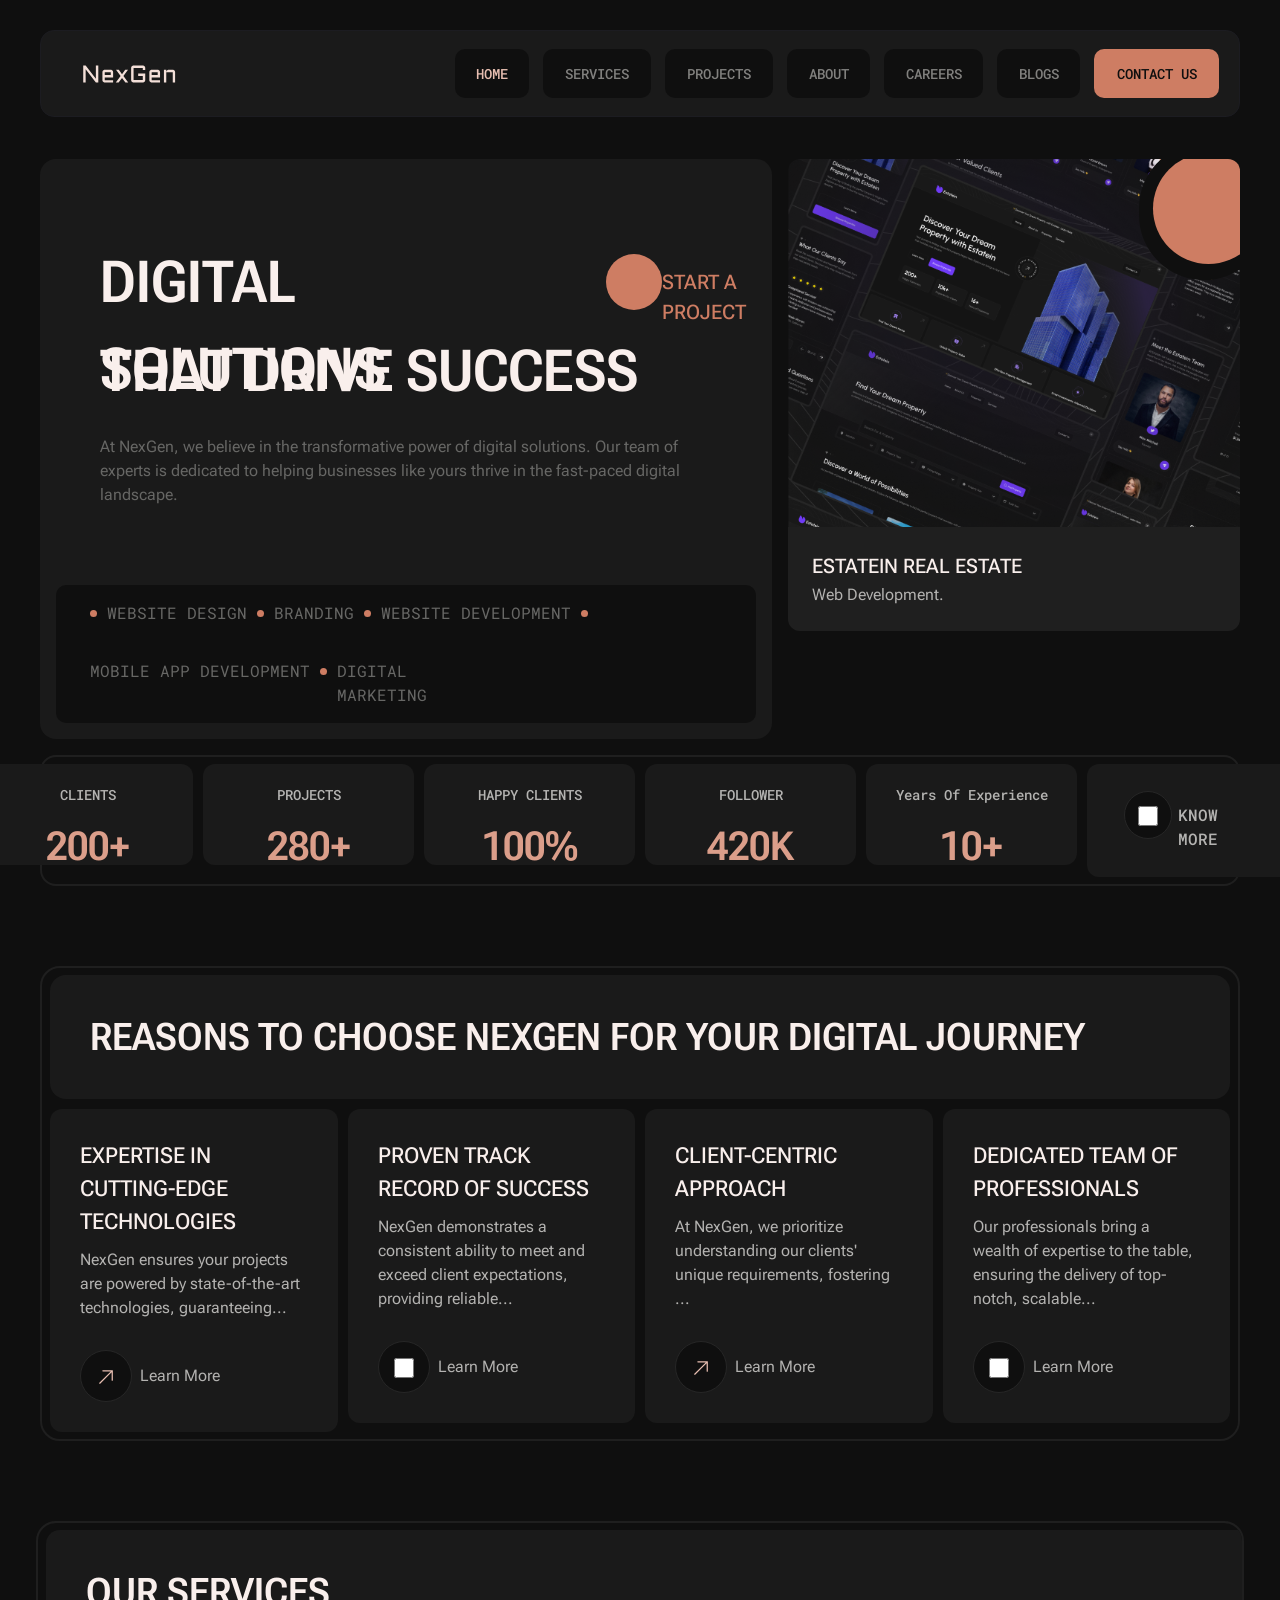
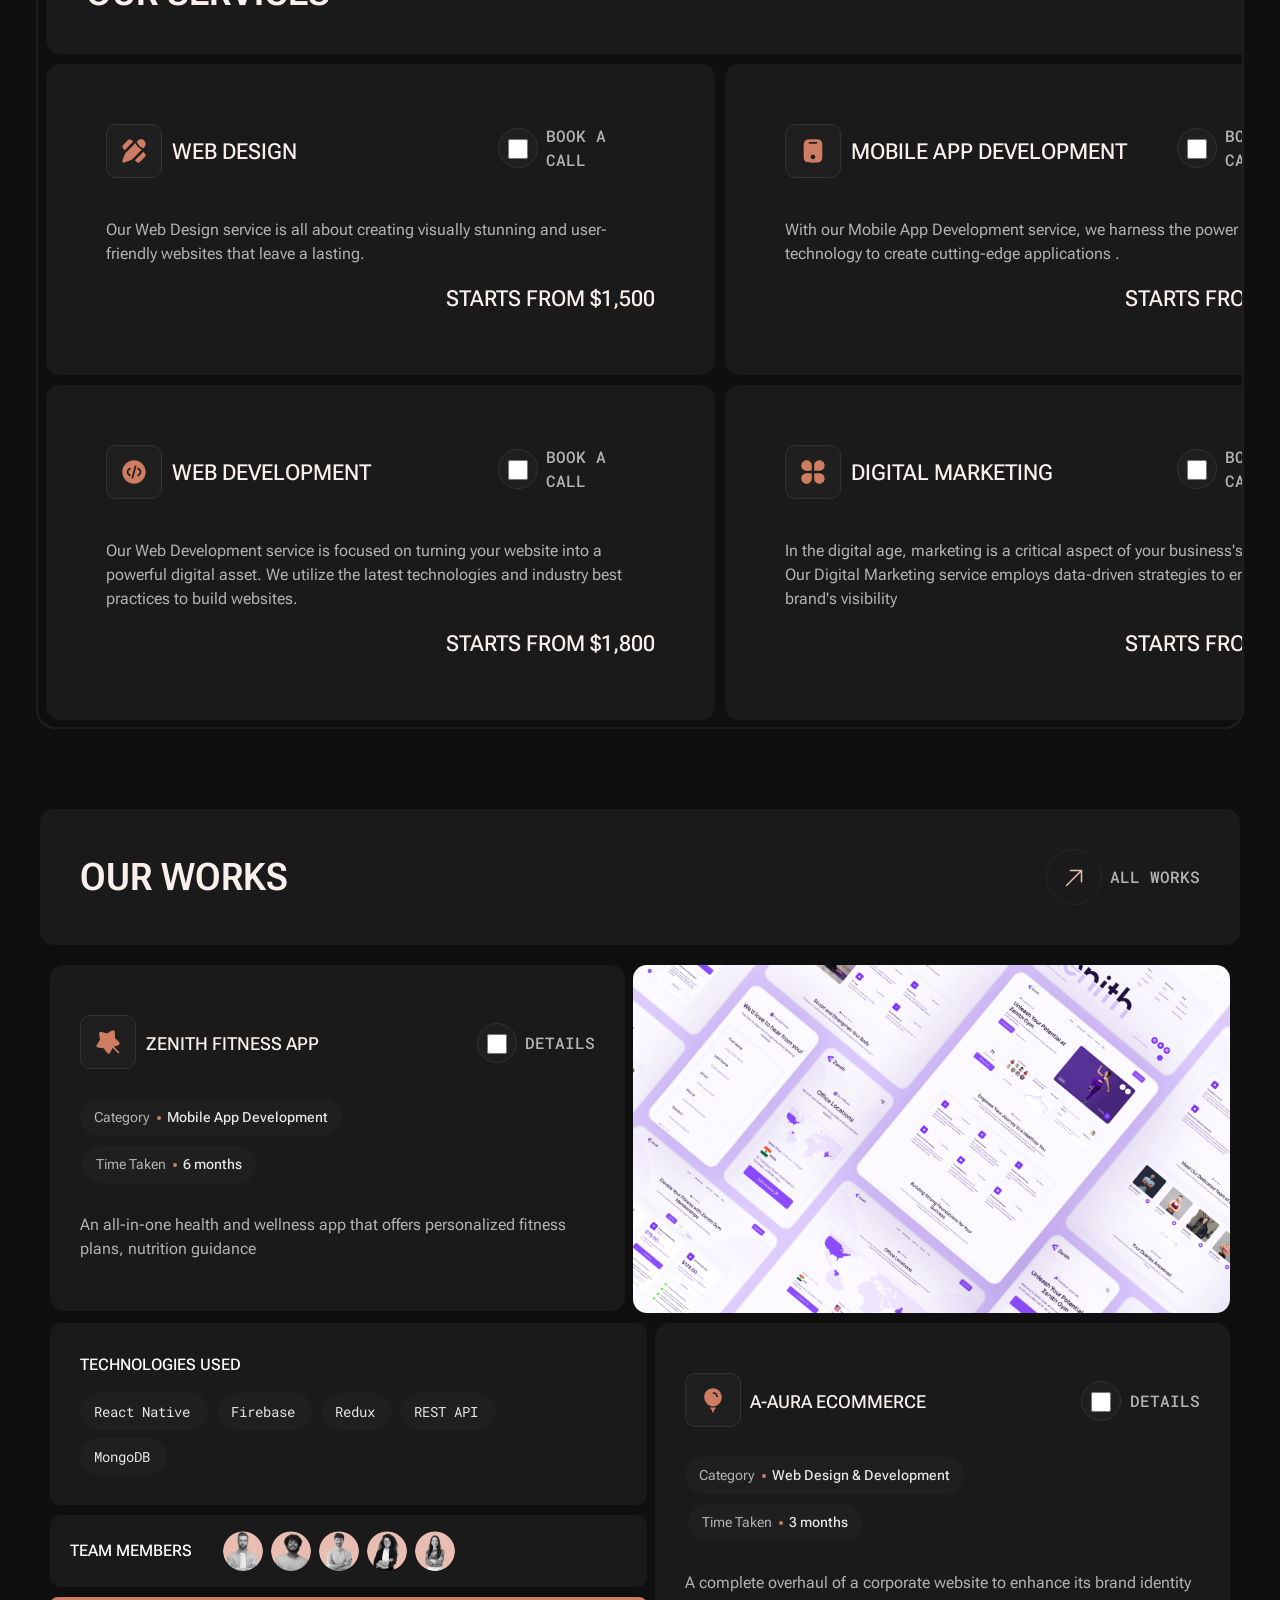
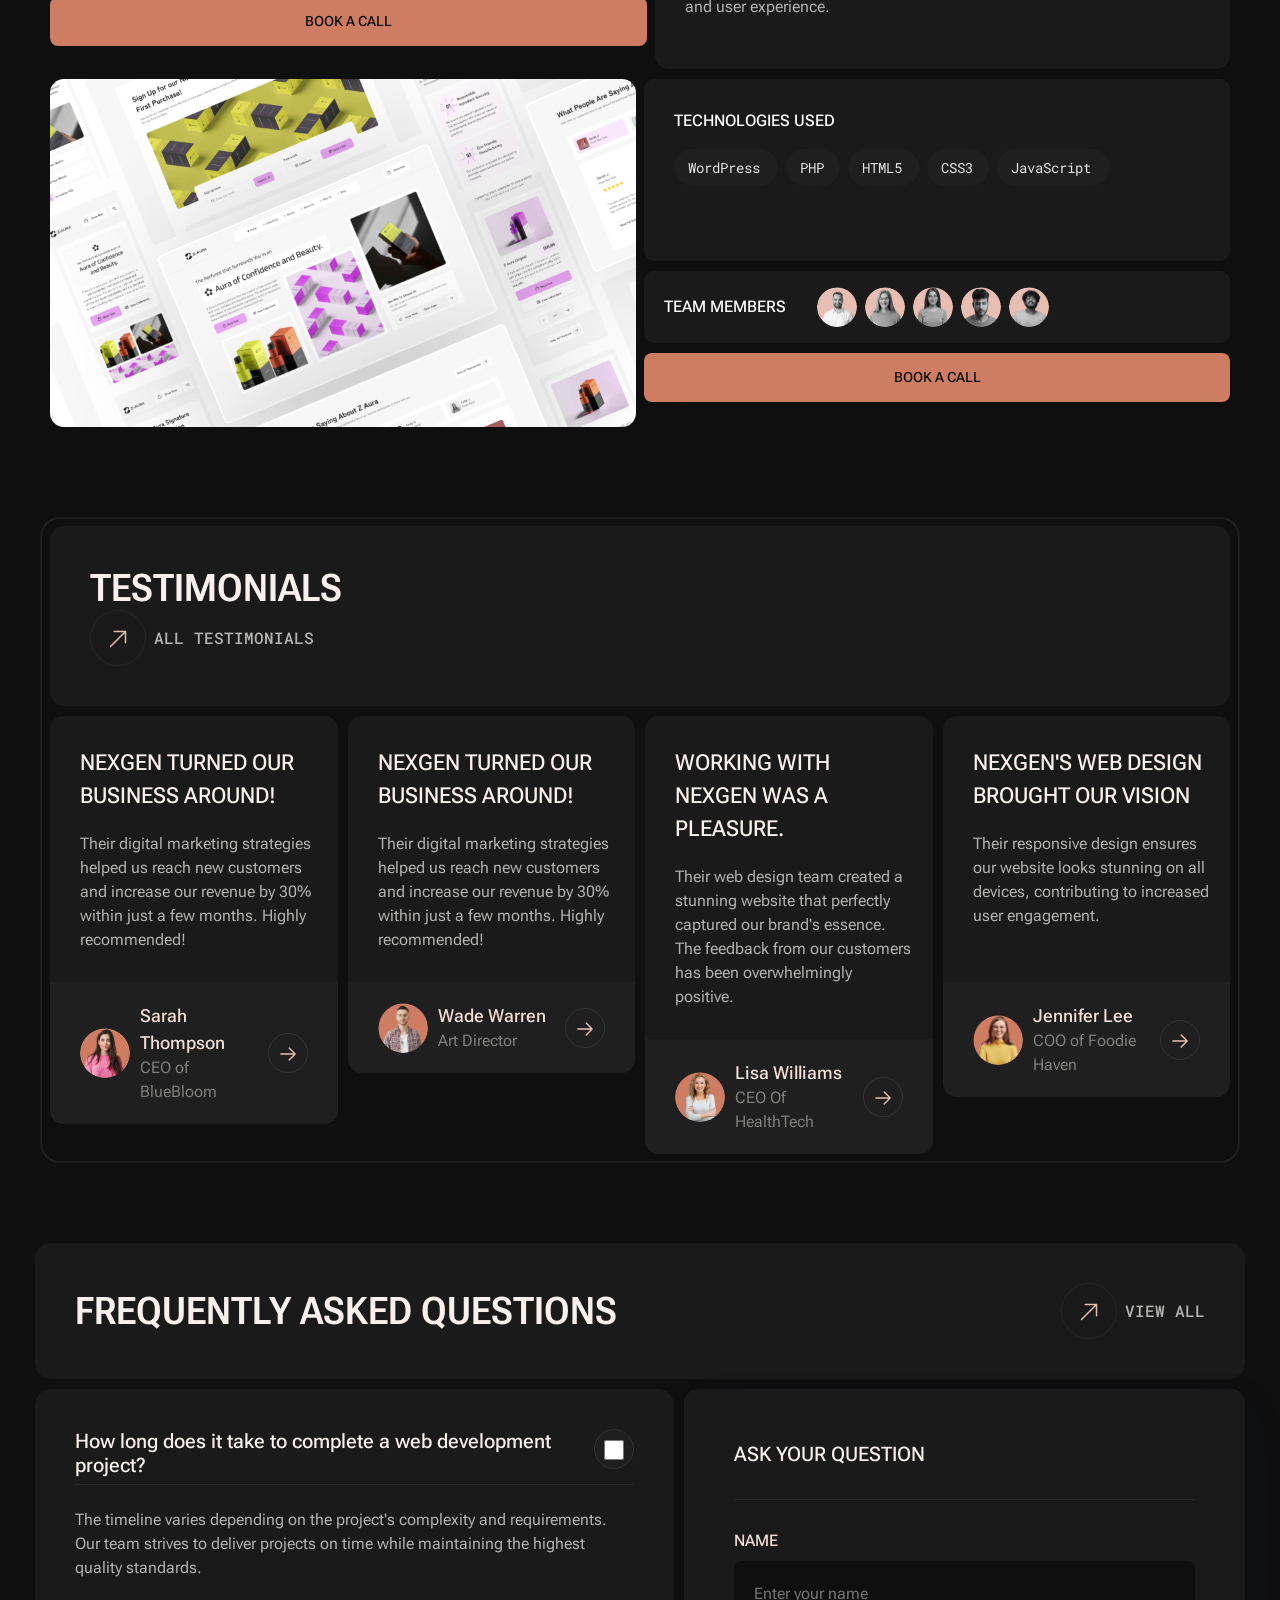
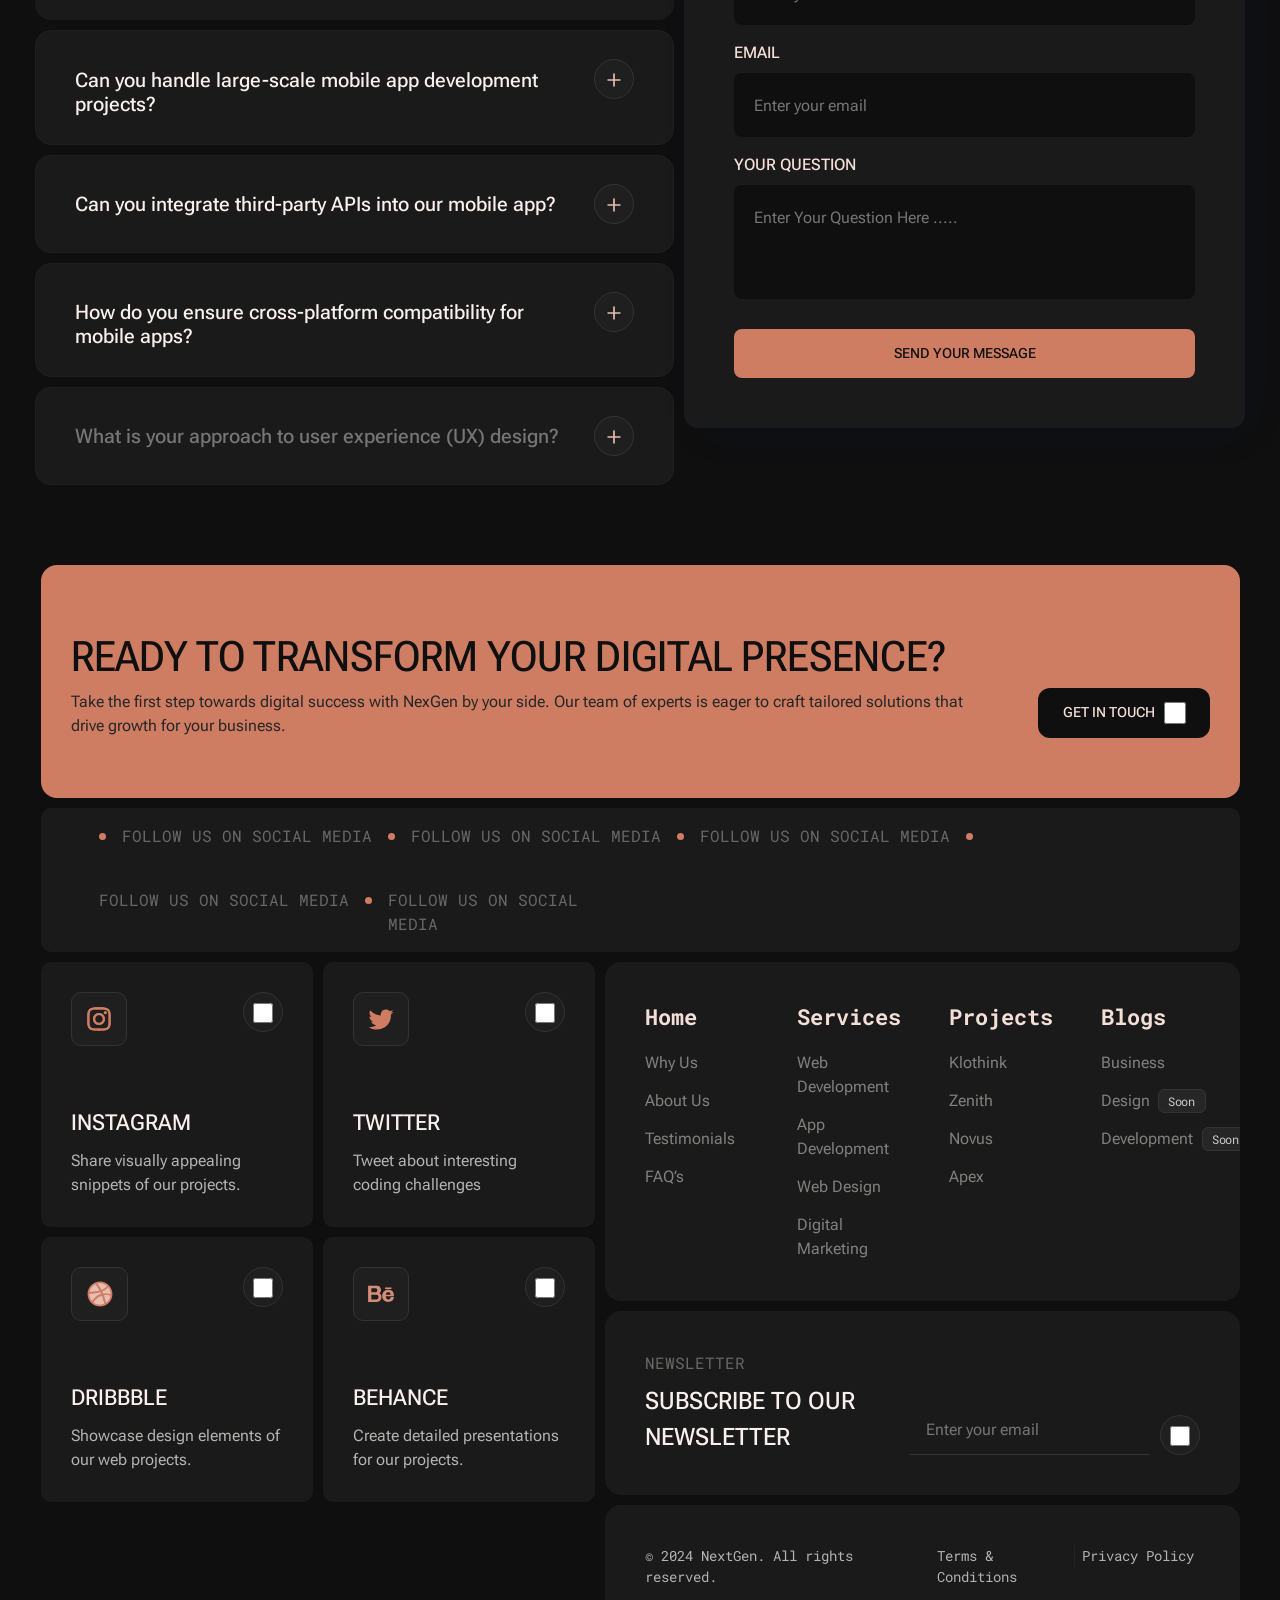
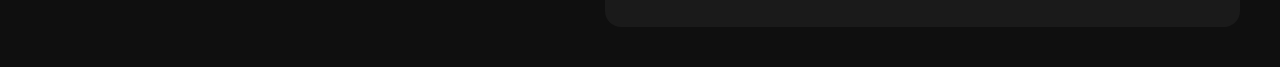
<file: home-page-laptop.html>
<!DOCTYPE html>
<html>
  <head>
    <meta charset="utf-8" />
    <meta name="viewport" content="initial-scale=1, width=device-width" />

    <link rel="stylesheet" href="./global.css" />
    <link rel="stylesheet" href="./home-page-laptop.css" />
    <link
      rel="stylesheet"
      href="https://fonts.googleapis.com/css2?family=Roboto Mono:wght@400;500;700&display=swap"
    />
    <link
      rel="stylesheet"
      href="https://fonts.googleapis.com/css2?family=Roboto Flex:wght@400;500;600&display=swap"
    />
  </head>
  <body>
    <div class="home-page-laptop">
      <section class="home-page-laptop-inner">
        <div class="navbar-parent">
          <header class="navbar">
            <img
              class="logo-icon"
              loading="lazy"
              alt=""
              src="./public/logo.svg"
            />

            <div class="buttons-container">
              <button class="button">
                <div class="subtree">Home</div>
              </button>
              <button class="button1">
                <div class="text">Services</div>
              </button>
              <button class="button2">
                <div class="text1">Projects</div>
              </button>
              <button class="button3">
                <div class="text2">About</div>
              </button>
              <button class="button4">
                <div class="text3">Careers</div>
              </button>
              <button class="button5">
                <div class="text4">Blogs</div>
              </button>
              <button class="button6">
                <div class="text5">Contact Us</div>
              </button>
            </div>
          </header>
          <div class="frame-parent">
            <div class="container-parent">
              <div class="container">
                <div class="container-inner">
                  <div class="sibling-subtrees-parent">
                    <div class="sibling-subtrees">
                      <h1 class="heading">Digital Solutions</h1>
                      <div class="branching-subtrees">
                        <div class="button7">
                          <img
                            class="icon"
                            loading="lazy"
                            alt=""
                            src="./public/icon.svg"
                          />

                          <div class="shape"></div>
                          <div class="descendants-subtree">Start a Project</div>
                        </div>
                      </div>
                    </div>
                    <div class="rooted-subtree">
                      <h1 class="heading1">That Drive Success</h1>
                      <div class="paragraph">
                        At NexGen, we believe in the transformative power of
                        digital solutions. Our team of experts is dedicated to
                        helping businesses like yours thrive in the fast-paced
                        digital landscape.
                      </div>
                    </div>
                  </div>
                </div>
                <div class="sub-container">
                  <div class="ancestral-components">Digital Marketing</div>
                  <div class="ancestral-components1">
                    <div class="shape1"></div>
                  </div>
                  <div class="ancestral-components2">Website Design</div>
                  <div class="ancestral-components3">
                    <div class="shape2"></div>
                  </div>
                  <div class="ancestral-components4">Branding</div>
                  <div class="ancestral-components5">
                    <div class="shape3"></div>
                  </div>
                  <div class="ancestral-components6">Website Development</div>
                  <div class="ancestral-components7">
                    <div class="shape4"></div>
                  </div>
                  <div class="ancestral-components8">
                    Mobile App Development
                  </div>
                  <div class="ancestral-components9">
                    <div class="shape5"></div>
                  </div>
                  <div class="ancestral-components10">Digital Marketing</div>
                </div>
              </div>
              <div class="container1">
                <div class="rooted-component">
                  <img class="image-icon" alt="" src="./public/image.svg" />

                  <button class="button8">
                    <img class="icon1" alt="" src="./public/icon-1.svg" />

                    <div class="shape6"></div>
                  </button>
                </div>
                <div class="text-container">
                  <div class="heading2">Estatein Real Estate</div>
                  <div class="paragraph1">Web Development.</div>
                </div>
              </div>
            </div>
            <div class="sub-container1">
              <div class="text-container1">
                <div class="heading3">Clients</div>
                <div class="ancestral-graph">200+</div>
              </div>
              <div class="text-container2">
                <div class="heading4">PROJECTS</div>
                <div class="text6">280+</div>
              </div>
              <div class="text-container3">
                <div class="heading5">HAPPY CLIENTS</div>
                <div class="text7">100%</div>
              </div>
              <div class="text-container4">
                <div class="heading6">FOLLOWER</div>
                <div class="text8">420K</div>
              </div>
              <div class="text-container5">
                <div class="heading7">Years Of Experience</div>
                <div class="text9">10+</div>
              </div>
              <div class="button9">
                <button class="icon-container">
                  <input class="icon2" type="checkbox" />
                </button>
                <div class="descendant-graph-wrapper">
                  <div class="descendant-graph">Know More</div>
                </div>
              </div>
            </div>
          </div>
        </div>
      </section>
      <section class="branching-graph">
        <div class="container2">
          <div class="text-container6">
            <h1 class="heading8">
              Reasons to Choose NexGen for Your Digital Journey
            </h1>
          </div>
          <div class="items-container">
            <div class="card">
              <div class="text-container7">
                <h3 class="heading9">Expertise in Cutting-Edge Technologies</h3>
                <div class="paragraph2">
                  NexGen ensures your projects are powered by state-of-the-art
                  technologies, guaranteeing...
                </div>
              </div>
              <div class="container3">
                <button class="button10">
                  <img class="icon3" alt="" src="./public/icon-3.svg" />
                </button>
                <div class="input-filter">Learn More</div>
              </div>
            </div>
            <div class="card1">
              <div class="text-container8">
                <h3 class="heading10">Proven Track Record of Success</h3>
                <div class="paragraph3">
                  NexGen demonstrates a consistent ability to meet and exceed
                  client expectations, providing reliable...
                </div>
              </div>
              <div class="container4">
                <button class="button11">
                  <input class="icon4" type="checkbox" />
                </button>
                <div class="text10">Learn More</div>
              </div>
            </div>
            <div class="card2">
              <div class="text-container9">
                <h3 class="heading11">Client-Centric Approach</h3>
                <div class="paragraph4">
                  At NexGen, we prioritize understanding our clients' unique
                  requirements, fostering ...
                </div>
              </div>
              <div class="container5">
                <button class="button12">
                  <img class="icon5" alt="" src="./public/icon-3.svg" />
                </button>
                <div class="text11">Learn More</div>
              </div>
            </div>
            <div class="card3">
              <div class="text-container10">
                <h3 class="heading12">Dedicated Team of Professionals</h3>
                <div class="paragraph5">
                  Our professionals bring a wealth of expertise to the table,
                  ensuring the delivery of top-notch, scalable...
                </div>
              </div>
              <div class="container6">
                <button class="button13">
                  <input class="icon6" type="checkbox" />
                </button>
                <div class="text12">Learn More</div>
              </div>
            </div>
          </div>
        </div>
      </section>
      <section class="output-merger">
        <div class="container7">
          <div class="text-container11">
            <h1 class="heading13">Our Services</h1>
          </div>
          <div class="items-container1">
            <div class="card4">
              <div class="container8">
                <div class="sub-container2">
                  <div class="icon-container1">
                    <img
                      class="bold-design-tools-ruler-c"
                      loading="lazy"
                      alt=""
                      src="./public/bold--design-tools--ruler-cross-pen.svg"
                    />
                  </div>
                  <h3 class="heading14">Web Design</h3>
                </div>
                <div class="sub-container3">
                  <div class="button14">
                    <input class="icon7" type="checkbox" />
                  </div>
                  <div class="logical-operator">Book A Call</div>
                </div>
              </div>
              <div class="text-container12">
                <div class="paragraph6">
                  Our Web Design service is all about creating visually stunning
                  and user-friendly websites that leave a lasting.
                </div>
                <div class="text13">Starts From $1,500</div>
              </div>
            </div>
            <div class="card5">
              <div class="container9">
                <div class="sub-container4">
                  <div class="icon-container2">
                    <img
                      class="bold-electronic-devices-s"
                      loading="lazy"
                      alt=""
                      src="./public/bold--electronic-devices--smartphone-2.svg"
                    />
                  </div>
                  <h3 class="heading15">Mobile App Development</h3>
                </div>
                <div class="sub-container5">
                  <div class="button15">
                    <input class="icon8" type="checkbox" />
                  </div>
                  <div class="text14">Book A Call</div>
                </div>
              </div>
              <div class="text-container13">
                <div class="paragraph7">
                  With our Mobile App Development service, we harness the power
                  of mobile technology to create cutting-edge applications .
                </div>
                <div class="text15">Starts From $2,500</div>
              </div>
            </div>
          </div>
          <div class="items-container2">
            <div class="card6">
              <div class="container10">
                <div class="sub-container6">
                  <div class="icon-container3">
                    <img
                      class="bold-network-it-programmin"
                      loading="lazy"
                      alt=""
                      src="./public/bold--network-it-programming--code-circle.svg"
                    />
                  </div>
                  <h3 class="heading16">Web Development</h3>
                </div>
                <div class="sub-container7">
                  <div class="button16">
                    <input class="icon9" type="checkbox" />
                  </div>
                  <div class="text16">Book A Call</div>
                </div>
              </div>
              <div class="text-container14">
                <div class="paragraph8">
                  Our Web Development service is focused on turning your website
                  into a powerful digital asset. We utilize the latest
                  technologies and industry best practices to build websites.
                </div>
                <div class="text17">Starts From $1,800</div>
              </div>
            </div>
            <div class="card7">
              <div class="container11">
                <div class="sub-container8">
                  <div class="icon-container4">
                    <img
                      class="bold-settings-fine-tuning"
                      alt=""
                      src="./public/bold--settings-fine-tuning--widget-6.svg"
                    />
                  </div>
                  <h3 class="heading17">Digital Marketing</h3>
                </div>
                <div class="sub-container9">
                  <div class="button17">
                    <input class="icon10" type="checkbox" />
                  </div>
                  <div class="text18">Book A Call</div>
                </div>
              </div>
              <div class="text-container15">
                <div class="paragraph9">
                  In the digital age, marketing is a critical aspect of your
                  business's success. Our Digital Marketing service employs
                  data-driven strategies to enhance your brand's visibility
                </div>
                <div class="text19">Starts From $1,200</div>
              </div>
            </div>
          </div>
        </div>
      </section>
      <section class="home-page-laptop-child">
        <div class="sub-container-parent">
          <div class="sub-container10">
            <div class="heading-wrapper">
              <h1 class="heading18">Our Works</h1>
            </div>
            <div class="button-parent">
              <button class="button18">
                <img class="icon11" alt="" src="./public/icon2.svg" />
              </button>
              <div class="text-wrapper">
                <div class="text20">ALL Works</div>
              </div>
            </div>
          </div>
          <div class="frame-wrapper">
            <div class="card-parent">
              <div class="card8">
                <div class="container12">
                  <div class="icon-container-parent">
                    <div class="icon-container5">
                      <img
                        class="bold-essentional-ui-magic"
                        loading="lazy"
                        alt=""
                        src="./public/bold--essentional-ui--magic-stick-2.svg"
                      />
                    </div>
                    <div class="data-aggregator">
                      <div class="heading19">Zenith Fitness App</div>
                    </div>
                  </div>
                  <div class="input-filter1">
                    <div class="output-collector">
                      <div class="button19">
                        <input class="icon12" type="checkbox" />
                      </div>
                      <div class="variable-holder">
                        <div class="comparison-operator">Details</div>
                      </div>
                    </div>
                  </div>
                </div>
                <div class="container13">
                  <div class="text-container16">
                    <div class="text21">Category</div>
                    <div class="shape-wrapper">
                      <div class="shape7"></div>
                    </div>
                    <div class="text22">Mobile App Development</div>
                  </div>
                  <div class="text-container-wrapper">
                    <div class="text-container17">
                      <div class="text23">Time Taken</div>
                      <div class="shape-container">
                        <div class="shape8"></div>
                      </div>
                      <div class="text24">6 months</div>
                    </div>
                  </div>
                </div>
                <div class="paragraph10">
                  An all-in-one health and wellness app that offers personalized
                  fitness plans, nutrition guidance
                </div>
              </div>
              <img class="image-icon1" alt="" src="./public/image-1@2x.png" />

              <div class="sub-container11">
                <div class="container14">
                  <div class="text25">Technologies Used</div>
                  <div class="sub-container12">
                    <button class="text-container18">
                      <div class="text26">React Native</div>
                    </button>
                    <button class="text-container19">
                      <div class="assignment-operator">Firebase</div>
                    </button>
                    <button class="text-container20">
                      <div class="text27">Redux</div>
                    </button>
                    <button class="text-container21">
                      <div class="text28">REST API</div>
                    </button>
                    <button class="text-container22">
                      <div class="text29">MongoDB</div>
                    </button>
                  </div>
                </div>
                <div class="container15">
                  <div class="heading20">Team Members</div>
                  <div class="images-container">
                    <img
                      class="image-icon2"
                      alt=""
                      src="./public/image-2@2x.png"
                    />

                    <img
                      class="image-icon3"
                      alt=""
                      src="./public/image-3@2x.png"
                    />

                    <img
                      class="image-icon4"
                      alt=""
                      src="./public/image-4@2x.png"
                    />

                    <img
                      class="image-icon5"
                      alt=""
                      src="./public/image-5@2x.png"
                    />

                    <img
                      class="image-icon6"
                      alt=""
                      src="./public/image-6@2x.png"
                    />
                  </div>
                </div>
                <button class="button20">
                  <div class="text30">Book A Call</div>
                </button>
              </div>
              <div class="card9">
                <div class="container16">
                  <div class="icon-container6">
                    <img
                      class="bold-essentional-ui-ballo"
                      alt=""
                      src="./public/bold--essentional-ui--balloon.svg"
                    />
                  </div>
                  <div class="container-child">
                    <div class="frame-group">
                      <div class="heading-container">
                        <div class="heading21">A-Aura Ecommerce</div>
                      </div>
                      <div class="button21">
                        <input class="icon13" type="checkbox" />
                      </div>
                    </div>
                  </div>
                  <div class="text-frame">
                    <div class="text31">Details</div>
                  </div>
                </div>
                <div class="container17">
                  <div class="text-container23">
                    <div class="text32">Category</div>
                    <div class="shape-frame">
                      <div class="shape9"></div>
                    </div>
                    <div class="text33">Web Design & Development</div>
                  </div>
                  <div class="text-container-container">
                    <div class="text-container24">
                      <div class="text34">Time Taken</div>
                      <div class="frame-div">
                        <div class="shape10"></div>
                      </div>
                      <div class="text35">3 months</div>
                    </div>
                  </div>
                </div>
                <div class="paragraph11">
                  A complete overhaul of a corporate website to enhance its
                  brand identity and user experience.
                </div>
              </div>
              <img class="image-icon7" alt="" src="./public/image-7@2x.png" />

              <div class="sub-container13">
                <div class="container18">
                  <div class="text36">Technologies Used</div>
                  <div class="sub-container14">
                    <button class="text-container25">
                      <div class="text37">WordPress</div>
                    </button>
                    <button class="text-container26">
                      <div class="text38">PHP</div>
                    </button>
                    <button class="text-container27">
                      <div class="text39">HTML5</div>
                    </button>
                    <button class="text-container28">
                      <div class="text40">CSS3</div>
                    </button>
                    <button class="text-container29">
                      <div class="text41">JavaScript</div>
                    </button>
                  </div>
                </div>
                <div class="container19">
                  <div class="heading22">Team Members</div>
                  <div class="images-container1">
                    <img
                      class="image-icon8"
                      alt=""
                      src="./public/image-8@2x.png"
                    />

                    <img
                      class="image-icon9"
                      alt=""
                      src="./public/image-9@2x.png"
                    />

                    <img
                      class="image-icon10"
                      alt=""
                      src="./public/image-10@2x.png"
                    />

                    <img
                      class="image-icon11"
                      alt=""
                      src="./public/image-11@2x.png"
                    />

                    <img
                      class="image-icon12"
                      alt=""
                      src="./public/image-3@2x.png"
                    />
                  </div>
                </div>
                <button class="button22">
                  <div class="text42">Book A Call</div>
                </button>
              </div>
            </div>
          </div>
        </div>
      </section>
      <section class="container-wrapper">
        <div class="container20">
          <div class="sub-container15">
            <h1 class="heading23">Testimonials</h1>
            <div class="container21">
              <div class="button23">
                <img class="icon14" alt="" src="./public/icon2.svg" />
              </div>
              <div class="text43">ALL Testimonials</div>
            </div>
          </div>
          <div class="items-container3">
            <div class="card10">
              <div class="container22">
                <h3 class="heading24">NexGen turned our business around!</h3>
                <div class="paragraph12">
                  Their digital marketing strategies helped us reach new
                  customers and increase our revenue by 30% within just a few
                  months. Highly recommended!
                </div>
              </div>
              <div class="container23">
                <div class="sub-container16">
                  <img
                    class="image-icon13"
                    alt=""
                    src="./public/image-13@2x.png"
                  />

                  <div class="text-container30">
                    <div class="name">Sarah Thompson</div>
                    <div class="image-recognizer">CEO of BlueBloom</div>
                  </div>
                </div>
                <div class="button24">
                  <img class="icon15" alt="" src="./public/icon-15.svg" />
                </div>
              </div>
            </div>
            <div class="card11">
              <div class="container24">
                <h3 class="heading25">NexGen turned our business around!</h3>
                <div class="paragraph13">
                  Their digital marketing strategies helped us reach new
                  customers and increase our revenue by 30% within just a few
                  months. Highly recommended!
                </div>
              </div>
              <div class="container25">
                <div class="sub-container17">
                  <img
                    class="image-icon14"
                    alt=""
                    src="./public/image-14@2x.png"
                  />

                  <div class="text-container31">
                    <div class="name1">Wade Warren</div>
                    <div class="text44">Art Director</div>
                  </div>
                </div>
                <div class="button25">
                  <img class="icon16" alt="" src="./public/icon-15.svg" />
                </div>
              </div>
            </div>
            <div class="card12">
              <div class="container26">
                <h3 class="heading26">Working with NexGen was a pleasure.</h3>
                <div class="paragraph14">
                  Their web design team created a stunning website that
                  perfectly captured our brand's essence. The feedback from our
                  customers has been overwhelmingly positive.
                </div>
              </div>
              <div class="container27">
                <div class="sub-container18">
                  <img
                    class="image-icon15"
                    alt=""
                    src="./public/image-15@2x.png"
                  />

                  <div class="text-container32">
                    <div class="name2">Lisa Williams</div>
                    <div class="text45">CEO Of HealthTech</div>
                  </div>
                </div>
                <div class="button26">
                  <img class="icon17" alt="" src="./public/icon-15.svg" />
                </div>
              </div>
            </div>
            <div class="card13">
              <div class="container28">
                <h3 class="heading27">
                  NexGen's web design brought our vision
                </h3>
                <div class="paragraph15">
                  Their responsive design ensures our website looks stunning on
                  all devices, contributing to increased user engagement.
                </div>
              </div>
              <div class="container29">
                <div class="sub-container19">
                  <img
                    class="image-icon16"
                    alt=""
                    src="./public/image-16@2x.png"
                  />

                  <div class="text-container33">
                    <div class="name3">Jennifer Lee</div>
                    <div class="text46">COO of Foodie Haven</div>
                  </div>
                </div>
                <div class="button27">
                  <img class="icon18" alt="" src="./public/icon-15.svg" />
                </div>
              </div>
            </div>
          </div>
        </div>
      </section>
      <section class="error-handler">
        <div class="sub-container20">
          <div class="a-p-i-connector">
            <h1 class="heading28">Frequently Asked Questions</h1>
          </div>
          <div class="caching-manager">
            <button class="button28">
              <img class="icon19" alt="" src="./public/icon2.svg" />
            </button>
            <div class="logging-utility">
              <div class="timer-manager">View All</div>
            </div>
          </div>
        </div>
        <form class="status-monitor">
          <div class="error-notifier">
            <div class="faq-item-open">
              <div class="condition-checker">
                <div class="control-flow-manager">
                  <div class="heading29">
                    How long does it take to complete a web development project?
                  </div>
                  <div class="button29">
                    <input class="icon20" type="checkbox" />
                  </div>
                </div>
                <div class="line"></div>
              </div>
              <div class="paragraph16">
                The timeline varies depending on the project's complexity and
                requirements. Our team strives to deliver projects on time while
                maintaining the highest quality standards.
              </div>
            </div>
            <div class="faq-item">
              <div class="command-processor">
                <div class="heading30">
                  Can you handle large-scale mobile app development projects?
                </div>
              </div>
              <div class="button30">
                <img class="icon21" alt="" src="./public/icon-21.svg" />
              </div>
            </div>
            <div class="faq-item1">
              <div class="heading-frame">
                <div class="heading31">
                  Can you integrate third-party APIs into our mobile app?
                </div>
              </div>
              <div class="button31">
                <img class="icon22" alt="" src="./public/icon-21.svg" />
              </div>
            </div>
            <div class="faq-item2">
              <div class="heading-wrapper1">
                <div class="heading32">
                  How do you ensure cross-platform compatibility for mobile
                  apps?
                </div>
              </div>
              <div class="button32">
                <img class="icon23" alt="" src="./public/icon-21.svg" />
              </div>
            </div>
            <div class="faq-item3">
              <input
                class="faq-item-child"
                placeholder="What is your approach to user experience (UX) design?"
                type="text"
              />

              <div class="button33">
                <img class="icon24" alt="" src="./public/icon-21.svg" />
              </div>
            </div>
          </div>
          <div class="form">
            <div class="heading33">Ask your question</div>
            <div class="code-analyzer"></div>
            <div class="form-elements">
              <div class="container30">
                <div class="heading34">Name</div>
                <input
                  class="input-field"
                  placeholder="Enter your name"
                  type="text"
                />
              </div>
              <div class="container31">
                <div class="heading35">Email</div>
                <input
                  class="input-field1"
                  placeholder="Enter your email"
                  type="text"
                />
              </div>
              <div class="container32">
                <div class="heading36">Your Question</div>
                <input
                  class="input-field2"
                  placeholder="Enter Your Question Here ....."
                  type="text"
                />
              </div>
            </div>
            <button class="button34">
              <div class="packager">Send Your Message</div>
            </button>
          </div>
        </form>
      </section>
      <section class="archiver">
        <div class="exporter">
          <div class="sub-container21">
            <h1 class="heading37">Ready to Transform Your Digital Presence?</h1>
            <div class="deserializer">
              <div class="encryptor">
                <div class="paragraph17">
                  Take the first step towards digital success with NexGen by
                  your side. Our team of experts is eager to craft tailored
                  solutions that drive growth for your business.
                </div>
              </div>
              <button class="button35">
                <div class="validator">Get in Touch</div>
                <input class="icon25" type="checkbox" />
              </button>
            </div>
          </div>
          <div class="sub-container22">
            <div class="data-aggregator1">Follow Us on Social Media</div>
            <div class="data-aggregator2">
              <div class="shape11"></div>
            </div>
            <div class="data-aggregator3">Follow Us on Social Media</div>
            <div class="data-aggregator4">
              <div class="shape12"></div>
            </div>
            <div class="data-aggregator5">Follow Us on Social Media</div>
            <div class="data-aggregator6">
              <div class="shape13"></div>
            </div>
            <div class="data-aggregator7">Follow Us on Social Media</div>
            <div class="data-aggregator8">
              <div class="shape14"></div>
            </div>
            <div class="data-aggregator9">Follow Us on Social Media</div>
            <div class="data-aggregator10">
              <div class="shape15"></div>
            </div>
            <div class="data-aggregator11">Follow Us on Social Media</div>
          </div>
          <footer class="input-processor">
            <div class="container33">
              <div class="sub-container23">
                <div class="card14">
                  <div class="container34">
                    <div class="icon-container7">
                      <img class="icon26" alt="" src="./public/icon-26.svg" />
                    </div>
                    <div class="button36">
                      <input class="icon27" type="checkbox" />
                    </div>
                  </div>
                  <div class="text-container34">
                    <h3 class="heading38">INstagram</h3>
                    <div class="paragraph18">
                      Share visually appealing snippets of our projects.
                    </div>
                  </div>
                </div>
                <div class="card15">
                  <div class="container35">
                    <div class="icon-container8">
                      <div class="icon28">
                        <div class="logo-container"></div>
                        <img
                          class="capa-2-icon"
                          loading="lazy"
                          alt=""
                          src="./public/capa-2.svg"
                        />
                      </div>
                    </div>
                    <div class="button37">
                      <input class="icon29" type="checkbox" />
                    </div>
                  </div>
                  <div class="text-container35">
                    <h3 class="heading39">Twitter</h3>
                    <div class="paragraph19">
                      Tweet about interesting coding challenges
                    </div>
                  </div>
                </div>
              </div>
              <div class="sub-container24">
                <div class="card16">
                  <div class="container36">
                    <div class="icon-container9">
                      <img class="icon30" alt="" src="./public/icon-29.svg" />
                    </div>
                    <div class="button38">
                      <input class="icon31" type="checkbox" />
                    </div>
                  </div>
                  <div class="text-container36">
                    <h3 class="heading40">Dribbble</h3>
                    <div class="paragraph20">
                      Showcase design elements of our web projects.
                    </div>
                  </div>
                </div>
                <div class="card17">
                  <div class="container37">
                    <button class="icon-container10">
                      <img class="icon32" alt="" src="./public/icon-31.svg" />
                    </button>
                    <div class="button39">
                      <input class="icon33" type="checkbox" />
                    </div>
                  </div>
                  <div class="text-container37">
                    <h3 class="heading41">Behance</h3>
                    <div class="paragraph21">
                      Create detailed presentations for our projects.
                    </div>
                  </div>
                </div>
              </div>
            </div>
            <div class="sub-container-group">
              <div class="sub-container25">
                <div class="container38">
                  <h3 class="heading42">Home</h3>
                  <div class="links-container">
                    <div class="text-button">Why Us</div>
                    <div class="text-button1">About Us</div>
                    <div class="text-button2">Testimonials</div>
                    <div class="text-button3">FAQ’s</div>
                  </div>
                </div>
                <div class="container39">
                  <h3 class="heading43">Services</h3>
                  <div class="links-container1">
                    <div class="text-button4">Web Development</div>
                    <div class="text-button5">App Development</div>
                    <div class="text-button6">Web Design</div>
                    <div class="text-button7">Digital Marketing</div>
                  </div>
                </div>
                <div class="container40">
                  <h3 class="heading44">Projects</h3>
                  <div class="links-container2">
                    <div class="text-button8">Klothink</div>
                    <div class="text-button9">Zenith</div>
                    <div class="text-button10">Novus</div>
                    <div class="text-button11">Apex</div>
                  </div>
                </div>
                <div class="container41">
                  <h3 class="heading45">Blogs</h3>
                  <div class="links-container3">
                    <div class="text-button12">Business</div>
                    <div class="container42">
                      <div class="text-button13">Design</div>
                      <button class="sub-container26">
                        <div class="text47">Soon</div>
                      </button>
                    </div>
                    <div class="container43">
                      <div class="text-button14">Development</div>
                      <button class="sub-container27">
                        <div class="text48">Soon</div>
                      </button>
                    </div>
                  </div>
                </div>
              </div>
              <div class="sub-container28">
                <div class="text-container38">
                  <div class="heading46">Newsletter</div>
                  <h3 class="text49">Subscribe To our Newsletter</h3>
                </div>
                <div class="container44">
                  <div class="input-field3">
                    <input
                      class="text50"
                      placeholder="Enter your email"
                      type="text"
                    />
                  </div>
                  <div class="button40">
                    <input class="icon34" type="checkbox" />
                  </div>
                </div>
              </div>
              <div class="sub-container29">
                <div class="conditional-splitter">
                  © 2024 NextGen. All rights reserved.
                </div>
                <div class="value-filter">
                  <div class="input-transformer">
                    <div class="text-button15">Terms & Conditions</div>
                    <div class="error-handler1"></div>
                  </div>
                  <div class="text-button16">Privacy Policy</div>
                </div>
              </div>
            </div>
          </footer>
        </div>
      </section>
    </div>
  </body>
</html>
</file>
<file: global.css>
body {
  margin: 0;
  line-height: normal;
}

:root {
  /* fonts */
  --font-roboto-mono: "Roboto Mono";
  --font-roboto-flex: "Roboto Flex";

  /* font sizes */
  --font-size-sm: 14px;
  --font-size-base: 16px;
  --font-size-5xl: 24px;
  --font-size-xs: 12px;
  --font-size-3xl: 22px;
  --font-size-lg: 18px;
  --font-size-xl: 20px;
  --font-size-19xl: 38px;
  --font-size-4xl: 23px;
  --font-size-11xl: 30px;
  --font-size-21xl: 40px;
  --font-size-13xl: 32px;
  --font-size-39xl: 58px;
  --font-size-16xl: 35px;
  --font-size-27xl: 46px;
  --font-size-41xl: 60px;
  --font-size-59xl: 78px;
  --font-size-29xl: 48px;

  /* Colors */
  --grey-50: #81807e;
  --dark-151: #262626;
  --dark-15: #232329;
  --dark-12: #1f1f1f;
  --dark-121: #1c1c21;
  --dark-10: #1a1a1a;
  --dark-06: #0f0f0f;
  --grey-70: #b4b3b1;
  --color-darkslategray-100: #424242;
  --dark-20: #333;
  --grey-40: #676765;
  --color-dimgray-100: #595959;
  --color-dimgray-200: #525252;
  --orange-95: #f9efec;
  --grey-80: #ccc;
  --orange-90: #f3dfd8;
  --orange-70: #db9e8a;
  --orange-60: #ce7d63;
  --color-sienna: #b5634a;
  --absolute-white: #fff;
  --grey-90: #e6e6e6;
  --orange-80: #e7beb1;

  /* Gaps */
  --gap-61xl: 80px;
  --gap-xl: 20px;
  --gap-21xl: 40px;
  --gap-3xs: 10px;
  --gap-6xs: 7px;
  --gap-5xs: 8px;
  --gap-base: 16px;
  --gap-sm: 14px;
  --gap-41xl: 60px;
  --gap-11xl: 30px;
  --gap-0: 0px;
  --gap-10xl: 29px;
  --gap-mini: 15px;
  --gap-7xs: 6px;
  --gap-xs: 12px;
  --gap-11xs: 2px;
  --gap-9xs: 4px;
  --gap-lg: 18px;
  --gap-31xl: 50px;
  --gap-5xl: 24px;

  /* Paddings */
  --padding-11xl: 30px;
  --padding-21xl: 40px;
  --padding-8xs: 5px;
  --padding-3xs: 10px;
  --padding-4xs: 9px;
  --padding-sm: 14px;
  --padding-base: 16px;
  --padding-xs: 12px;
  --padding-11xs: 2px;
  --padding-25xl: 44px;
  --padding-smi: 13px;
  --padding-10xl: 29px;
  --padding-39xl: 58px;
  --padding-4xs-5: 8.5px;
  --padding-41xl: 60px;
  --padding-5xl: 24px;
  --padding-31xl: 50px;
  --padding-13xl: 32px;
  --padding-xl: 20px;
  --padding-9xl: 28px;
  --padding-20xl: 39px;
  --padding-mini: 15px;
  --padding-7xs-5: 5.5px;
  --padding-6xs: 7px;
  --padding-5xs: 8px;
  --padding-28xl: 47px;
  --padding-15xl: 34px;
  --padding-61xl: 80px;
  --padding-3xl: 22px;
  --padding-lg: 18px;
  --padding-9xs: 4px;

  /* Border radiuses */
  --br-base: 16px;
  --br-3xs: 10px;
  --br-81xl: 100px;
  --br-7xs: 6px;
  --br-xs: 12px;
  --br-sm: 14px;
  --br-5xs: 8px;
  --br-xl: 20px;
  --br-26xl: 45px;
  --br-8xs: 5px;
  --br-5xl: 24px;

  /* Effects */
  --shadow-light-bottom-right: 10px 10px 50px rgba(0, 98, 255, 0.03);
}
</file>
<file: home-page-laptop.css>
.logo-icon {
  height: 18px;
  width: 97.3px;
  position: relative;
}
.subtree {
  position: relative;
  font-size: var(--font-size-sm);
  line-height: 150%;
  text-transform: uppercase;
  font-weight: 500;
  font-family: var(--font-roboto-mono);
  color: var(--orange-80);
  text-align: center;
  display: inline-block;
  min-width: 34px;
}
.button {
  cursor: pointer;
  border: 0;
  padding: var(--padding-sm) var(--padding-xl);
  background-color: var(--dark-06);
  border-radius: var(--br-3xs);
  display: flex;
  flex-direction: row;
  align-items: center;
  justify-content: flex-start;
}
.button1:hover,
.button2:hover,
.button3:hover,
.button4:hover,
.button5:hover,
.button:hover {
  background-color: var(--color-darkslategray-100);
}
.text {
  position: relative;
  font-size: var(--font-size-sm);
  line-height: 150%;
  text-transform: uppercase;
  font-weight: 500;
  font-family: var(--font-roboto-mono);
  color: var(--grey-50);
  text-align: center;
  display: inline-block;
  min-width: 68px;
}
.button1 {
  cursor: pointer;
  border: 0;
  padding: var(--padding-sm) var(--padding-xl);
  background-color: var(--dark-06);
  border-radius: var(--br-3xs);
  display: flex;
  flex-direction: row;
  align-items: center;
  justify-content: flex-start;
}
.text1 {
  position: relative;
  font-size: var(--font-size-sm);
  line-height: 150%;
  text-transform: uppercase;
  font-weight: 500;
  font-family: var(--font-roboto-mono);
  color: var(--grey-50);
  text-align: center;
  display: inline-block;
  min-width: 68px;
}
.button2 {
  cursor: pointer;
  border: 0;
  padding: var(--padding-sm) var(--padding-xl);
  background-color: var(--dark-06);
  border-radius: var(--br-3xs);
  display: flex;
  flex-direction: row;
  align-items: center;
  justify-content: flex-start;
}
.text2 {
  position: relative;
  font-size: var(--font-size-sm);
  line-height: 150%;
  text-transform: uppercase;
  font-weight: 500;
  font-family: var(--font-roboto-mono);
  color: var(--grey-50);
  text-align: center;
  display: inline-block;
  min-width: 43px;
}
.button3 {
  cursor: pointer;
  border: 0;
  padding: var(--padding-sm) var(--padding-xl);
  background-color: var(--dark-06);
  border-radius: var(--br-3xs);
  display: flex;
  flex-direction: row;
  align-items: center;
  justify-content: flex-start;
}
.text3 {
  position: relative;
  font-size: var(--font-size-sm);
  line-height: 150%;
  text-transform: uppercase;
  font-weight: 500;
  font-family: var(--font-roboto-mono);
  color: var(--grey-50);
  text-align: center;
  display: inline-block;
  min-width: 59px;
}
.button4 {
  cursor: pointer;
  border: 0;
  padding: var(--padding-sm) var(--padding-xl);
  background-color: var(--dark-06);
  border-radius: var(--br-3xs);
  display: flex;
  flex-direction: row;
  align-items: center;
  justify-content: flex-start;
}
.text4 {
  position: relative;
  font-size: var(--font-size-sm);
  line-height: 150%;
  text-transform: uppercase;
  font-weight: 500;
  font-family: var(--font-roboto-mono);
  color: var(--grey-50);
  text-align: center;
  display: inline-block;
  min-width: 43px;
}
.button5 {
  cursor: pointer;
  border: 0;
  padding: var(--padding-sm) var(--padding-xl);
  background-color: var(--dark-06);
  border-radius: var(--br-3xs);
  display: flex;
  flex-direction: row;
  align-items: center;
  justify-content: flex-start;
}
.text5 {
  position: relative;
  font-size: var(--font-size-sm);
  line-height: 150%;
  text-transform: uppercase;
  font-weight: 500;
  font-family: var(--font-roboto-mono);
  color: var(--dark-06);
  text-align: center;
  display: inline-block;
  min-width: 85px;
}
.button6,
.buttons-container,
.navbar {
  display: flex;
  flex-direction: row;
  align-items: center;
  justify-content: flex-start;
}
.button6 {
  cursor: pointer;
  border: 0;
  padding: var(--padding-sm) var(--padding-xl);
  background-color: var(--orange-60);
  border-radius: var(--br-3xs);
  white-space: nowrap;
}
.button6:hover {
  background-color: var(--color-sienna);
}
.buttons-container,
.navbar {
  gap: var(--gap-sm);
  max-width: 100%;
}
.navbar {
  align-self: stretch;
  border-radius: var(--br-sm);
  background-color: var(--dark-10);
  border: 1px solid var(--dark-121);
  box-sizing: border-box;
  justify-content: space-between;
  padding: var(--padding-lg) var(--padding-xl) var(--padding-lg)
    var(--padding-21xl);
  top: 0;
  z-index: 99;
  position: sticky;
  gap: var(--gap-xl);
}
.heading,
.icon {
  position: relative;
}
.heading {
  margin: 0;
  height: 87px;
  width: 493px;
  font-size: inherit;
  line-height: 150%;
  text-transform: uppercase;
  font-weight: 600;
  font-family: inherit;
  display: inline-block;
  max-width: 100%;
}
.icon {
  height: 20px;
  width: 20px;
  overflow: hidden;
  flex-shrink: 0;
}
.descendants-subtree,
.shape {
  position: absolute;
  margin: 0 !important;
}
.shape {
  height: 56px;
  width: 56px;
  top: calc(50% - 28.5px);
  left: calc(50% - 27px);
  border-radius: 50%;
  background-color: var(--orange-60);
  z-index: 1;
}
.descendants-subtree {
  top: 4px;
  left: 49px;
  line-height: 150%;
  text-transform: uppercase;
  font-weight: 500;
  z-index: 2;
}
.button7 {
  border-radius: var(--br-81xl);
  background-color: var(--orange-60);
  flex-direction: row;
  padding: var(--padding-3xs);
  position: relative;
  gap: var(--gap-3xs);
}
.branching-subtrees,
.button7,
.sibling-subtrees {
  display: flex;
  align-items: flex-start;
  justify-content: flex-start;
}
.branching-subtrees {
  flex-direction: column;
  padding: 23.5px 0 0;
  font-size: var(--font-size-xl);
  color: var(--orange-60);
}
.sibling-subtrees {
  flex-direction: row;
  gap: var(--gap-xl);
  max-width: 100%;
}
.heading1,
.paragraph {
  position: relative;
  line-height: 150%;
}
.heading1 {
  margin: 0;
  width: 539px;
  height: 87px;
  font-size: inherit;
  text-transform: uppercase;
  font-weight: 600;
  font-family: inherit;
  display: inline-block;
  max-width: 100%;
}
.paragraph {
  align-self: stretch;
  font-size: var(--font-size-base);
  color: var(--grey-40);
}
.rooted-subtree {
  align-self: stretch;
  flex-direction: column;
  gap: var(--gap-xl);
}
.container-inner,
.rooted-subtree,
.sibling-subtrees-parent {
  display: flex;
  align-items: flex-start;
  justify-content: flex-start;
  max-width: 100%;
}
.sibling-subtrees-parent {
  flex: 1;
  flex-direction: column;
  gap: var(--gap-11xs);
}
.container-inner {
  width: 780px;
  flex-direction: row;
  padding: 0 var(--padding-25xl);
  box-sizing: border-box;
}
.ancestral-components,
.shape1 {
  position: relative;
  flex-shrink: 0;
  debug_commit: 1de1738;
}
.ancestral-components {
  margin-left: -174px;
  width: 164px;
  line-height: 150%;
  text-transform: uppercase;
  display: inline-block;
}
.shape1 {
  width: 7px;
  height: 7px;
  border-radius: 50%;
  background-color: var(--orange-60);
}
.ancestral-components1 {
  display: flex;
  flex-direction: column;
  align-items: flex-start;
  justify-content: flex-start;
  padding: var(--padding-4xs-5) 0 0;
}
.ancestral-components2,
.shape2 {
  position: relative;
  flex-shrink: 0;
  debug_commit: 1de1738;
}
.ancestral-components2 {
  line-height: 150%;
  text-transform: uppercase;
}
.shape2 {
  width: 7px;
  height: 7px;
  border-radius: 50%;
  background-color: var(--orange-60);
}
.ancestral-components3 {
  display: flex;
  flex-direction: column;
  align-items: flex-start;
  justify-content: flex-start;
  padding: var(--padding-4xs-5) 0 0;
}
.ancestral-components4,
.shape3 {
  position: relative;
  flex-shrink: 0;
  debug_commit: 1de1738;
}
.ancestral-components4 {
  line-height: 150%;
  text-transform: uppercase;
  display: inline-block;
  min-width: 77px;
}
.shape3 {
  width: 7px;
  height: 7px;
  border-radius: 50%;
  background-color: var(--orange-60);
}
.ancestral-components5 {
  display: flex;
  flex-direction: column;
  align-items: flex-start;
  justify-content: flex-start;
  padding: var(--padding-4xs-5) 0 0;
}
.ancestral-components6,
.shape4 {
  position: relative;
  flex-shrink: 0;
  debug_commit: 1de1738;
}
.ancestral-components6 {
  line-height: 150%;
  text-transform: uppercase;
}
.shape4 {
  width: 7px;
  height: 7px;
  border-radius: 50%;
  background-color: var(--orange-60);
}
.ancestral-components7 {
  display: flex;
  flex-direction: column;
  align-items: flex-start;
  justify-content: flex-start;
  padding: var(--padding-4xs-5) 0 0;
}
.ancestral-components8,
.shape5 {
  position: relative;
  flex-shrink: 0;
  debug_commit: 1de1738;
}
.ancestral-components8 {
  line-height: 150%;
  text-transform: uppercase;
}
.shape5 {
  width: 7px;
  height: 7px;
  border-radius: 50%;
  background-color: var(--orange-60);
}
.ancestral-components9 {
  display: flex;
  flex-direction: column;
  align-items: flex-start;
  justify-content: flex-start;
  padding: var(--padding-4xs-5) 0 0;
}
.ancestral-components10 {
  width: 164px;
  position: relative;
  line-height: 150%;
  text-transform: uppercase;
  display: inline-block;
  flex-shrink: 0;
  debug_commit: 1de1738;
}
.sub-container {
  align-self: stretch;
  border-radius: var(--br-3xs);
  background-color: var(--dark-06);
  overflow: hidden;
  display: flex;
  flex-direction: row;
  align-items: flex-start;
  justify-content: flex-start;
  padding: var(--padding-base) 69px;
  gap: var(--gap-3xs);
  font-size: var(--font-size-base);
  color: var(--grey-40);
  font-family: var(--font-roboto-mono);
}
.container,
.image-icon {
  flex: 1;
  max-width: 100%;
  overflow: hidden;
}
.container {
  border-radius: var(--br-base);
  background-color: var(--dark-10);
  display: flex;
  flex-direction: column;
  align-items: flex-start;
  justify-content: flex-start;
  padding: var(--padding-61xl) var(--padding-base) var(--padding-base);
  box-sizing: border-box;
  gap: 78px;
}
.image-icon {
  height: 100%;
  position: absolute;
  margin: 0 !important;
  width: 100%;
  top: 0;
  right: 0;
  bottom: 0;
  left: 0;
  max-height: 100%;
}
.icon1 {
  height: 40px;
  width: 40px;
  position: relative;
  overflow: hidden;
  flex-shrink: 0;
}
.shape6 {
  height: 111px;
  width: 111px;
  position: absolute;
  margin: 0 !important;
  top: calc(50% - 56px);
  left: calc(50% - 55px);
  border-radius: 50%;
  background-color: var(--orange-60);
  z-index: 1;
}
.button8,
.rooted-component {
  display: flex;
  flex-direction: row;
  align-items: flex-start;
  box-sizing: border-box;
  position: relative;
}
.button8 {
  cursor: pointer;
  border: 0;
  padding: var(--padding-3xs);
  background-color: var(--orange-60);
  height: 60px;
  width: 60px;
  border-radius: var(--br-81xl);
  justify-content: flex-start;
  gap: var(--gap-3xs);
  z-index: 1;
}
.rooted-component {
  align-self: stretch;
  height: 368px;
  justify-content: flex-end;
  padding: var(--padding-xl) var(--padding-11xs);
}
.heading2,
.paragraph1 {
  align-self: stretch;
  position: relative;
  line-height: 150%;
}
.heading2 {
  text-transform: uppercase;
  font-weight: 500;
}
.paragraph1 {
  font-size: var(--font-size-base);
  color: var(--grey-70);
}
.container-parent,
.container1,
.text-container {
  display: flex;
  align-items: flex-start;
  justify-content: flex-start;
}
.text-container {
  align-self: stretch;
  background-color: var(--dark-12);
  flex-direction: column;
  padding: var(--padding-5xl) var(--padding-xl) var(--padding-5xl)
    var(--padding-5xl);
  gap: var(--gap-11xs);
}
.container-parent,
.container1 {
  max-width: 100%;
}
.container1 {
  width: 452px;
  border-radius: var(--br-xs);
  overflow: hidden;
  flex-shrink: 0;
  flex-direction: column;
  min-width: 452px;
  font-size: var(--font-size-xl);
}
.container-parent {
  align-self: stretch;
  flex-direction: row;
  gap: var(--gap-base);
}
.ancestral-graph,
.heading3 {
  align-self: stretch;
  position: relative;
  line-height: 150%;
  text-transform: uppercase;
  font-weight: 500;
}
.ancestral-graph {
  height: 28px;
  font-size: var(--font-size-21xl);
  font-weight: 600;
  font-family: var(--font-roboto-flex);
  color: var(--orange-70);
  display: inline-block;
}
.text-container1 {
  flex: 1;
  border-radius: var(--br-xs);
  background-color: var(--dark-10);
  display: flex;
  flex-direction: column;
  align-items: flex-start;
  justify-content: flex-start;
  padding: var(--padding-xl) var(--padding-base);
  box-sizing: border-box;
  gap: var(--gap-xs);
  min-width: 211px;
  max-width: 215px;
}
.heading4,
.text6 {
  align-self: stretch;
  position: relative;
  line-height: 150%;
  font-weight: 500;
}
.text6 {
  height: 28px;
  font-size: var(--font-size-21xl);
  text-transform: uppercase;
  font-weight: 600;
  font-family: var(--font-roboto-flex);
  color: var(--orange-70);
  display: inline-block;
}
.text-container2 {
  flex: 1;
  border-radius: var(--br-xs);
  background-color: var(--dark-10);
  display: flex;
  flex-direction: column;
  align-items: flex-start;
  justify-content: flex-start;
  padding: var(--padding-xl) var(--padding-base);
  box-sizing: border-box;
  gap: var(--gap-xs);
  min-width: 211px;
  max-width: 215px;
}
.heading5,
.text7 {
  align-self: stretch;
  position: relative;
  line-height: 150%;
  font-weight: 500;
}
.text7 {
  height: 28px;
  font-size: var(--font-size-21xl);
  text-transform: uppercase;
  font-weight: 600;
  font-family: var(--font-roboto-flex);
  color: var(--orange-70);
  display: inline-block;
}
.text-container3 {
  flex: 1;
  border-radius: var(--br-xs);
  background-color: var(--dark-10);
  display: flex;
  flex-direction: column;
  align-items: flex-start;
  justify-content: flex-start;
  padding: var(--padding-xl) var(--padding-base);
  box-sizing: border-box;
  gap: var(--gap-xs);
  min-width: 211px;
  max-width: 215px;
}
.heading6,
.text8 {
  align-self: stretch;
  position: relative;
  line-height: 150%;
  font-weight: 500;
}
.text8 {
  height: 28px;
  font-size: var(--font-size-21xl);
  text-transform: uppercase;
  font-weight: 600;
  font-family: var(--font-roboto-flex);
  color: var(--orange-70);
  display: inline-block;
}
.text-container4 {
  flex: 1;
  border-radius: var(--br-xs);
  background-color: var(--dark-10);
  display: flex;
  flex-direction: column;
  align-items: flex-start;
  justify-content: flex-start;
  padding: var(--padding-xl) var(--padding-base);
  box-sizing: border-box;
  gap: var(--gap-xs);
  min-width: 211px;
  max-width: 215px;
}
.heading7,
.text9 {
  align-self: stretch;
  position: relative;
  line-height: 150%;
  font-weight: 500;
}
.text9 {
  height: 28px;
  font-size: var(--font-size-21xl);
  text-transform: uppercase;
  font-weight: 600;
  font-family: var(--font-roboto-flex);
  color: var(--orange-70);
  display: inline-block;
}
.text-container5 {
  flex: 1;
  border-radius: var(--br-xs);
  background-color: var(--dark-10);
  display: flex;
  flex-direction: column;
  align-items: flex-start;
  justify-content: flex-start;
  padding: var(--padding-xl) var(--padding-base);
  box-sizing: border-box;
  gap: var(--gap-xs);
  min-width: 211px;
  max-width: 215px;
}
.icon2 {
  margin: 0;
  height: 20px;
  width: 20px;
  position: relative;
  overflow: hidden;
  flex-shrink: 0;
}
.icon-container {
  cursor: pointer;
  border: 1px solid var(--dark-151);
  padding: var(--padding-sm) var(--padding-smi);
  background-color: var(--dark-06);
  height: 48px;
  width: 48px;
  border-radius: var(--br-81xl);
  box-sizing: border-box;
  display: flex;
  flex-direction: row;
  align-items: flex-start;
  justify-content: flex-start;
}
.descendant-graph {
  position: relative;
  line-height: 150%;
  text-transform: uppercase;
  font-weight: 500;
  display: inline-block;
  min-width: 87px;
}
.descendant-graph-wrapper {
  display: flex;
  flex-direction: column;
  align-items: flex-start;
  justify-content: flex-start;
  padding: var(--padding-xs) 0 0;
}
.button9,
.sub-container1 {
  display: flex;
  flex-direction: row;
  align-items: flex-start;
}
.button9 {
  flex: 0.7705;
  border-radius: var(--br-xs);
  background-color: var(--dark-10);
  justify-content: flex-start;
  padding: 26.5px 37px;
  box-sizing: border-box;
  gap: var(--gap-7xs);
  min-width: 211px;
  max-width: 215px;
  text-align: left;
  font-size: var(--font-size-base);
}
.sub-container1 {
  align-self: stretch;
  border-radius: var(--br-base);
  border: 2px solid var(--dark-12);
  justify-content: center;
  padding: var(--padding-6xs) var(--padding-5xs);
  gap: var(--gap-3xs);
  text-align: center;
  font-size: var(--font-size-sm);
  color: var(--grey-70);
  font-family: var(--font-roboto-mono);
}
.frame-parent {
  align-self: stretch;
  flex-direction: column;
  justify-content: flex-start;
  gap: var(--gap-base);
}
.frame-parent,
.home-page-laptop-inner,
.navbar-parent {
  display: flex;
  align-items: flex-start;
  max-width: 100%;
}
.navbar-parent {
  flex: 1;
  flex-direction: column;
  justify-content: flex-start;
  gap: 42px;
}
.home-page-laptop-inner {
  align-self: stretch;
  flex-direction: row;
  justify-content: flex-end;
  padding: 0 var(--padding-8xs);
  box-sizing: border-box;
  text-align: left;
  font-size: var(--font-size-39xl);
  color: var(--orange-95);
  font-family: var(--font-roboto-flex);
}
.heading8 {
  margin: 0;
  width: 1100px;
  position: relative;
  font-size: inherit;
  text-transform: uppercase;
  font-weight: 600;
  font-family: inherit;
  display: inline-block;
  max-width: 100%;
}
.text-container6 {
  align-self: stretch;
  border-radius: var(--br-base);
  background-color: var(--dark-10);
  display: flex;
  flex-direction: column;
  align-items: flex-start;
  justify-content: center;
  padding: var(--padding-21xl) var(--padding-xl) var(--padding-21xl)
    var(--padding-21xl);
  box-sizing: border-box;
  max-width: 100%;
}
.heading9,
.paragraph2 {
  align-self: stretch;
  position: relative;
  line-height: 150%;
}
.heading9 {
  margin: 0;
  font-size: inherit;
  text-transform: uppercase;
  font-weight: 500;
  font-family: inherit;
}
.paragraph2 {
  font-size: var(--font-size-base);
  color: var(--grey-70);
}
.text-container7 {
  align-self: stretch;
  display: flex;
  flex-direction: column;
  align-items: flex-start;
  justify-content: flex-start;
  gap: var(--gap-3xs);
}
.icon3 {
  height: 20px;
  width: 20px;
  position: relative;
  overflow: hidden;
  flex-shrink: 0;
}
.button10 {
  cursor: pointer;
  border: 1px solid var(--dark-151);
  padding: var(--padding-base) var(--padding-mini);
  background-color: var(--dark-06);
  height: 52px;
  width: 52px;
  border-radius: var(--br-81xl);
  box-sizing: border-box;
  display: flex;
  flex-direction: row;
  align-items: flex-start;
  justify-content: flex-start;
}
.input-filter {
  flex: 1;
  position: relative;
  line-height: 150%;
  display: inline-block;
  min-width: 63px;
  white-space: nowrap;
}
.card,
.container3 {
  display: flex;
  justify-content: flex-start;
}
.container3 {
  align-self: stretch;
  flex-direction: row;
  align-items: center;
  gap: var(--gap-5xs);
  font-size: var(--font-size-base);
  color: var(--grey-70);
}
.card {
  flex: 1;
  border-radius: var(--br-xs);
  background-color: var(--dark-10);
  flex-direction: column;
  align-items: flex-start;
  padding: var(--padding-11xl);
  box-sizing: border-box;
  gap: var(--gap-11xl);
  min-width: 246px;
  max-width: 100%;
}
.heading10,
.paragraph3 {
  align-self: stretch;
  position: relative;
  line-height: 150%;
}
.heading10 {
  margin: 0;
  font-size: inherit;
  text-transform: uppercase;
  font-weight: 500;
  font-family: inherit;
}
.paragraph3 {
  font-size: var(--font-size-base);
  color: var(--grey-70);
}
.text-container8 {
  align-self: stretch;
  display: flex;
  flex-direction: column;
  align-items: flex-start;
  justify-content: flex-start;
  gap: var(--gap-3xs);
}
.icon4 {
  margin: 0;
  height: 20px;
  width: 20px;
  position: relative;
  overflow: hidden;
  flex-shrink: 0;
}
.button11 {
  cursor: pointer;
  border: 1px solid var(--dark-151);
  padding: var(--padding-base) var(--padding-mini);
  background-color: var(--dark-06);
  height: 52px;
  width: 52px;
  border-radius: var(--br-81xl);
  box-sizing: border-box;
  display: flex;
  flex-direction: row;
  align-items: flex-start;
  justify-content: flex-start;
}
.text10 {
  flex: 1;
  position: relative;
  line-height: 150%;
  display: inline-block;
  min-width: 63px;
  white-space: nowrap;
}
.card1,
.container4 {
  display: flex;
  justify-content: flex-start;
}
.container4 {
  align-self: stretch;
  flex-direction: row;
  align-items: center;
  gap: var(--gap-5xs);
  font-size: var(--font-size-base);
  color: var(--grey-70);
}
.card1 {
  flex: 1;
  border-radius: var(--br-xs);
  background-color: var(--dark-10);
  flex-direction: column;
  align-items: flex-start;
  padding: var(--padding-11xl);
  box-sizing: border-box;
  gap: var(--gap-11xl);
  min-width: 246px;
  max-width: 100%;
}
.heading11,
.paragraph4 {
  align-self: stretch;
  position: relative;
  line-height: 150%;
}
.heading11 {
  margin: 0;
  font-size: inherit;
  text-transform: uppercase;
  font-weight: 500;
  font-family: inherit;
}
.paragraph4 {
  font-size: var(--font-size-base);
  color: var(--grey-70);
}
.text-container9 {
  align-self: stretch;
  display: flex;
  flex-direction: column;
  align-items: flex-start;
  justify-content: flex-start;
  gap: var(--gap-3xs);
}
.icon5 {
  height: 20px;
  width: 20px;
  position: relative;
  overflow: hidden;
  flex-shrink: 0;
}
.button12 {
  cursor: pointer;
  border: 1px solid var(--dark-151);
  padding: var(--padding-base) var(--padding-mini);
  background-color: var(--dark-06);
  height: 52px;
  width: 52px;
  border-radius: var(--br-81xl);
  box-sizing: border-box;
  display: flex;
  flex-direction: row;
  align-items: flex-start;
  justify-content: flex-start;
}
.text11 {
  flex: 1;
  position: relative;
  line-height: 150%;
  display: inline-block;
  min-width: 63px;
  white-space: nowrap;
}
.card2,
.container5 {
  display: flex;
  justify-content: flex-start;
}
.container5 {
  align-self: stretch;
  flex-direction: row;
  align-items: center;
  gap: var(--gap-5xs);
  font-size: var(--font-size-base);
  color: var(--grey-70);
}
.card2 {
  flex: 1;
  border-radius: var(--br-xs);
  background-color: var(--dark-10);
  flex-direction: column;
  align-items: flex-start;
  padding: var(--padding-11xl);
  box-sizing: border-box;
  gap: var(--gap-11xl);
  min-width: 246px;
  max-width: 100%;
}
.heading12,
.paragraph5 {
  align-self: stretch;
  position: relative;
  line-height: 150%;
}
.heading12 {
  margin: 0;
  font-size: inherit;
  text-transform: uppercase;
  font-weight: 500;
  font-family: inherit;
}
.paragraph5 {
  font-size: var(--font-size-base);
  color: var(--grey-70);
}
.text-container10 {
  align-self: stretch;
  display: flex;
  flex-direction: column;
  align-items: flex-start;
  justify-content: flex-start;
  gap: var(--gap-3xs);
}
.icon6 {
  margin: 0;
  height: 20px;
  width: 20px;
  position: relative;
  overflow: hidden;
  flex-shrink: 0;
}
.button13 {
  cursor: pointer;
  border: 1px solid var(--dark-151);
  padding: var(--padding-base) var(--padding-mini);
  background-color: var(--dark-06);
  height: 52px;
  width: 52px;
  border-radius: var(--br-81xl);
  box-sizing: border-box;
  display: flex;
  flex-direction: row;
  align-items: flex-start;
  justify-content: flex-start;
}
.text12 {
  flex: 1;
  position: relative;
  line-height: 150%;
  display: inline-block;
  min-width: 63px;
  white-space: nowrap;
}
.card3,
.container6 {
  justify-content: flex-start;
}
.container6 {
  align-self: stretch;
  display: flex;
  flex-direction: row;
  align-items: center;
  gap: var(--gap-5xs);
  font-size: var(--font-size-base);
  color: var(--grey-70);
}
.card3 {
  flex: 1;
  border-radius: var(--br-xs);
  background-color: var(--dark-10);
  flex-direction: column;
  padding: var(--padding-11xl);
  box-sizing: border-box;
  gap: var(--gap-11xl);
  min-width: 246px;
}
.branching-graph,
.card3,
.container2,
.items-container {
  display: flex;
  align-items: flex-start;
  max-width: 100%;
}
.items-container {
  align-self: stretch;
  flex-direction: row;
  flex-wrap: wrap;
  justify-content: center;
  gap: var(--gap-3xs);
  font-size: var(--font-size-3xl);
}
.branching-graph,
.container2 {
  box-sizing: border-box;
}
.container2 {
  flex: 1;
  border-radius: var(--br-xl);
  border: 2px solid var(--dark-12);
  flex-direction: column;
  justify-content: flex-start;
  padding: var(--padding-6xs) var(--padding-5xs);
  gap: var(--gap-3xs);
}
.branching-graph {
  align-self: stretch;
  flex-direction: row;
  justify-content: flex-end;
  padding: 0 var(--padding-8xs);
  text-align: left;
  font-size: var(--font-size-19xl);
  color: var(--orange-95);
  font-family: var(--font-roboto-flex);
}
.heading13 {
  margin: 0;
  flex: 1;
  position: relative;
  font-size: inherit;
  text-transform: uppercase;
  font-weight: 600;
  font-family: inherit;
  display: inline-block;
  max-width: 100%;
}
.text-container11 {
  width: 1348px;
  border-radius: var(--br-sm);
  background-color: var(--dark-10);
  display: flex;
  flex-direction: row;
  align-items: center;
  justify-content: center;
  padding: var(--padding-21xl);
  box-sizing: border-box;
  font-size: var(--font-size-19xl);
}
.bold-design-tools-ruler-c {
  height: 28px;
  width: 28px;
  position: relative;
  border-radius: var(--br-8xs);
  overflow: hidden;
  flex-shrink: 0;
}
.icon-container1 {
  width: 56px;
  border-radius: var(--br-3xs);
  background-color: var(--dark-12);
  border: 1px solid var(--dark-20);
  box-sizing: border-box;
  display: flex;
  flex-direction: row;
  align-items: flex-start;
  justify-content: flex-start;
  padding: var(--padding-xs) var(--padding-smi);
}
.heading14 {
  margin: 0;
  flex: 1;
  position: relative;
  font-size: inherit;
  line-height: 150%;
  text-transform: uppercase;
  font-weight: 500;
  font-family: inherit;
  display: inline-block;
  min-width: 99px;
  max-width: 100%;
}
.sub-container2 {
  width: 395px;
  display: flex;
  flex-direction: row;
  align-items: center;
  justify-content: flex-start;
  gap: var(--gap-3xs);
  max-width: 100%;
}
.icon7 {
  margin: 0;
  height: 20px;
  width: 20px;
  position: relative;
  overflow: hidden;
  flex-shrink: 0;
}
.button14 {
  height: 40px;
  width: 40px;
  border-radius: var(--br-81xl);
  background-color: var(--dark-12);
  border: 1px solid var(--dark-20);
  box-sizing: border-box;
  display: flex;
  flex-direction: row;
  align-items: flex-start;
  justify-content: flex-start;
  padding: var(--padding-3xs) var(--padding-4xs);
}
.logical-operator {
  position: relative;
  line-height: 150%;
  text-transform: uppercase;
  font-weight: 500;
  display: inline-block;
  min-width: 106px;
}
.container8,
.sub-container3 {
  display: flex;
  flex-direction: row;
}
.sub-container3 {
  align-items: center;
  justify-content: flex-start;
  gap: var(--gap-5xs);
  font-size: var(--font-size-base);
  color: var(--grey-70);
  font-family: var(--font-roboto-mono);
}
.container8 {
  align-self: stretch;
  align-items: flex-start;
  justify-content: space-between;
  row-gap: 20px;
  max-width: 100%;
  gap: var(--gap-0);
}
.paragraph6,
.text13 {
  align-self: stretch;
  position: relative;
  line-height: 150%;
}
.text13 {
  font-size: var(--font-size-3xl);
  text-transform: uppercase;
  font-weight: 500;
  color: var(--orange-95);
  text-align: right;
}
.card4,
.text-container12 {
  display: flex;
  flex-direction: column;
  align-items: flex-start;
}
.text-container12 {
  align-self: stretch;
  justify-content: flex-start;
  gap: var(--gap-base);
  font-size: var(--font-size-base);
  color: var(--grey-70);
}
.card4 {
  flex: 1;
  border-radius: var(--br-sm);
  background-color: var(--dark-10);
  justify-content: center;
  padding: var(--padding-41xl);
  box-sizing: border-box;
  gap: var(--gap-21xl);
  max-width: 100%;
}
.bold-electronic-devices-s {
  height: 28px;
  width: 28px;
  position: relative;
  overflow: hidden;
  flex-shrink: 0;
}
.icon-container2 {
  width: 56px;
  border-radius: var(--br-3xs);
  background-color: var(--dark-12);
  border: 1px solid var(--dark-20);
  box-sizing: border-box;
  display: flex;
  flex-direction: row;
  align-items: flex-start;
  justify-content: flex-start;
  padding: var(--padding-xs) var(--padding-smi);
}
.heading15 {
  margin: 0;
  flex: 1;
  position: relative;
  font-size: inherit;
  line-height: 150%;
  text-transform: uppercase;
  font-weight: 500;
  font-family: inherit;
  display: inline-block;
  min-width: 214px;
  max-width: 100%;
}
.sub-container4 {
  width: 395px;
  display: flex;
  flex-direction: row;
  align-items: center;
  justify-content: flex-start;
  gap: var(--gap-3xs);
  max-width: 100%;
}
.icon8 {
  margin: 0;
  height: 20px;
  width: 20px;
  position: relative;
  overflow: hidden;
  flex-shrink: 0;
}
.button15 {
  height: 40px;
  width: 40px;
  border-radius: var(--br-81xl);
  background-color: var(--dark-12);
  border: 1px solid var(--dark-20);
  box-sizing: border-box;
  display: flex;
  flex-direction: row;
  align-items: flex-start;
  justify-content: flex-start;
  padding: var(--padding-3xs) var(--padding-4xs);
}
.text14 {
  position: relative;
  line-height: 150%;
  text-transform: uppercase;
  font-weight: 500;
  display: inline-block;
  min-width: 106px;
}
.container9,
.sub-container5 {
  display: flex;
  flex-direction: row;
}
.sub-container5 {
  align-items: center;
  justify-content: flex-start;
  gap: var(--gap-5xs);
  font-size: var(--font-size-base);
  color: var(--grey-70);
  font-family: var(--font-roboto-mono);
}
.container9 {
  align-self: stretch;
  align-items: flex-start;
  justify-content: space-between;
  row-gap: 20px;
  max-width: 100%;
  gap: var(--gap-0);
}
.paragraph7,
.text15 {
  align-self: stretch;
  position: relative;
  line-height: 150%;
}
.text15 {
  font-size: var(--font-size-3xl);
  text-transform: uppercase;
  font-weight: 500;
  color: var(--orange-95);
  text-align: right;
}
.text-container13 {
  align-self: stretch;
  flex-direction: column;
  justify-content: flex-start;
  gap: var(--gap-base);
  font-size: var(--font-size-base);
  color: var(--grey-70);
}
.card5,
.items-container1,
.text-container13 {
  display: flex;
  align-items: flex-start;
}
.card5 {
  flex: 1;
  border-radius: var(--br-sm);
  background-color: var(--dark-10);
  flex-direction: column;
  justify-content: center;
  padding: var(--padding-41xl);
  box-sizing: border-box;
  gap: var(--gap-21xl);
  max-width: 100%;
}
.items-container1 {
  width: 1348px;
  flex-direction: row;
  justify-content: flex-start;
  gap: var(--gap-3xs);
}
.bold-network-it-programmin {
  height: 28px;
  width: 28px;
  position: relative;
  border-radius: var(--br-8xs);
  overflow: hidden;
  flex-shrink: 0;
}
.icon-container3 {
  width: 56px;
  border-radius: var(--br-3xs);
  background-color: var(--dark-12);
  border: 1px solid var(--dark-20);
  box-sizing: border-box;
  display: flex;
  flex-direction: row;
  align-items: flex-start;
  justify-content: flex-start;
  padding: var(--padding-xs) var(--padding-smi);
}
.heading16 {
  margin: 0;
  flex: 1;
  position: relative;
  font-size: inherit;
  line-height: 150%;
  text-transform: uppercase;
  font-weight: 500;
  font-family: inherit;
  display: inline-block;
  min-width: 160px;
  max-width: 100%;
}
.sub-container6 {
  width: 395px;
  display: flex;
  flex-direction: row;
  align-items: center;
  justify-content: flex-start;
  gap: var(--gap-3xs);
  max-width: 100%;
}
.icon9 {
  margin: 0;
  height: 20px;
  width: 20px;
  position: relative;
  overflow: hidden;
  flex-shrink: 0;
}
.button16 {
  height: 40px;
  width: 40px;
  border-radius: var(--br-81xl);
  background-color: var(--dark-12);
  border: 1px solid var(--dark-20);
  box-sizing: border-box;
  display: flex;
  flex-direction: row;
  align-items: flex-start;
  justify-content: flex-start;
  padding: var(--padding-3xs) var(--padding-4xs);
}
.text16 {
  position: relative;
  line-height: 150%;
  text-transform: uppercase;
  font-weight: 500;
  display: inline-block;
  min-width: 106px;
}
.container10,
.sub-container7 {
  display: flex;
  flex-direction: row;
}
.sub-container7 {
  align-items: center;
  justify-content: flex-start;
  gap: var(--gap-5xs);
  font-size: var(--font-size-base);
  color: var(--grey-70);
  font-family: var(--font-roboto-mono);
}
.container10 {
  align-self: stretch;
  align-items: flex-start;
  justify-content: space-between;
  row-gap: 20px;
  max-width: 100%;
  gap: var(--gap-0);
}
.paragraph8,
.text17 {
  align-self: stretch;
  position: relative;
  line-height: 150%;
}
.text17 {
  font-size: var(--font-size-3xl);
  text-transform: uppercase;
  font-weight: 500;
  color: var(--orange-95);
  text-align: right;
}
.card6,
.text-container14 {
  display: flex;
  flex-direction: column;
  align-items: flex-start;
}
.text-container14 {
  align-self: stretch;
  justify-content: flex-start;
  gap: var(--gap-base);
  font-size: var(--font-size-base);
  color: var(--grey-70);
}
.card6 {
  flex: 1;
  border-radius: var(--br-sm);
  background-color: var(--dark-10);
  justify-content: center;
  padding: var(--padding-41xl);
  box-sizing: border-box;
  gap: var(--gap-21xl);
  max-width: 100%;
}
.bold-settings-fine-tuning {
  height: 28px;
  width: 28px;
  position: relative;
  border-radius: var(--br-8xs);
  overflow: hidden;
  flex-shrink: 0;
}
.icon-container4 {
  width: 56px;
  border-radius: var(--br-3xs);
  background-color: var(--dark-12);
  border: 1px solid var(--dark-20);
  box-sizing: border-box;
  display: flex;
  flex-direction: row;
  align-items: flex-start;
  justify-content: flex-start;
  padding: var(--padding-xs) var(--padding-smi);
}
.heading17 {
  margin: 0;
  flex: 1;
  position: relative;
  font-size: inherit;
  line-height: 150%;
  text-transform: uppercase;
  font-weight: 500;
  font-family: inherit;
  display: inline-block;
  min-width: 160px;
  max-width: 100%;
}
.sub-container8 {
  width: 395px;
  display: flex;
  flex-direction: row;
  align-items: center;
  justify-content: flex-start;
  gap: var(--gap-3xs);
  max-width: 100%;
}
.icon10 {
  margin: 0;
  height: 20px;
  width: 20px;
  position: relative;
  overflow: hidden;
  flex-shrink: 0;
}
.button17 {
  height: 40px;
  width: 40px;
  border-radius: var(--br-81xl);
  background-color: var(--dark-12);
  border: 1px solid var(--dark-20);
  box-sizing: border-box;
  display: flex;
  flex-direction: row;
  align-items: flex-start;
  justify-content: flex-start;
  padding: var(--padding-3xs) var(--padding-4xs);
}
.text18 {
  position: relative;
  line-height: 150%;
  text-transform: uppercase;
  font-weight: 500;
  display: inline-block;
  min-width: 106px;
}
.container11,
.sub-container9 {
  display: flex;
  flex-direction: row;
}
.sub-container9 {
  align-items: center;
  justify-content: flex-start;
  gap: var(--gap-5xs);
  font-size: var(--font-size-base);
  color: var(--grey-70);
  font-family: var(--font-roboto-mono);
}
.container11 {
  align-self: stretch;
  align-items: flex-start;
  justify-content: space-between;
  row-gap: 20px;
  max-width: 100%;
  gap: var(--gap-0);
}
.paragraph9,
.text19 {
  align-self: stretch;
  position: relative;
  line-height: 150%;
}
.text19 {
  font-size: var(--font-size-3xl);
  text-transform: uppercase;
  font-weight: 500;
  color: var(--orange-95);
  text-align: right;
}
.text-container15 {
  align-self: stretch;
  flex-direction: column;
  justify-content: flex-start;
  gap: var(--gap-base);
  font-size: var(--font-size-base);
  color: var(--grey-70);
}
.card7,
.items-container2,
.text-container15 {
  display: flex;
  align-items: flex-start;
}
.card7 {
  flex: 1;
  border-radius: var(--br-sm);
  background-color: var(--dark-10);
  flex-direction: column;
  justify-content: center;
  padding: var(--padding-41xl);
  box-sizing: border-box;
  gap: var(--gap-21xl);
  max-width: 100%;
}
.items-container2 {
  width: 1348px;
  flex-direction: row;
  justify-content: flex-start;
  gap: var(--gap-3xs);
}
.container7,
.output-merger {
  display: flex;
  align-items: flex-start;
  box-sizing: border-box;
  max-width: 100%;
}
.container7 {
  flex: 1;
  border-radius: var(--br-xl);
  border: 2px solid var(--dark-12);
  overflow-x: auto;
  flex-direction: column;
  justify-content: flex-start;
  padding: var(--padding-6xs) var(--padding-5xs);
  gap: var(--gap-3xs);
}
.output-merger {
  align-self: stretch;
  flex-direction: row;
  justify-content: flex-end;
  padding: 0 1px;
  text-align: left;
  font-size: var(--font-size-3xl);
  color: var(--orange-95);
  font-family: var(--font-roboto-flex);
}
.heading18 {
  margin: 0;
  align-self: stretch;
  position: relative;
  font-size: inherit;
  text-transform: uppercase;
  font-weight: 600;
  font-family: inherit;
}
.heading-wrapper {
  flex: 1;
  display: flex;
  flex-direction: column;
  align-items: flex-start;
  justify-content: flex-start;
  padding: var(--padding-7xs-5) 0 0;
  box-sizing: border-box;
  min-width: 734px;
  max-width: 100%;
}
.icon11 {
  height: 24px;
  width: 24px;
  position: relative;
  overflow: hidden;
  flex-shrink: 0;
}
.button18 {
  cursor: pointer;
  border: 1px solid var(--dark-151);
  padding: var(--padding-base) var(--padding-mini);
  background-color: var(--dark-10);
  height: 56px;
  width: 56px;
  border-radius: var(--br-81xl);
  box-sizing: border-box;
  display: flex;
  flex-direction: row;
  align-items: flex-start;
  justify-content: flex-start;
}
.text20 {
  position: relative;
  line-height: 150%;
  text-transform: uppercase;
  font-weight: 500;
  display: inline-block;
  min-width: 87px;
}
.button-parent,
.sub-container10,
.text-wrapper {
  display: flex;
  align-items: flex-start;
  justify-content: flex-start;
}
.text-wrapper {
  flex-direction: column;
  padding: var(--padding-base) 0 0;
}
.button-parent,
.sub-container10 {
  flex-direction: row;
}
.button-parent {
  gap: var(--gap-5xs);
  font-size: var(--font-size-base);
  color: var(--grey-70);
  font-family: var(--font-roboto-mono);
}
.sub-container10 {
  align-self: stretch;
  border-radius: var(--br-sm);
  background-color: var(--dark-10);
  flex-wrap: wrap;
  padding: var(--padding-21xl);
  box-sizing: border-box;
  max-width: 100%;
  row-gap: 20px;
}
.bold-essentional-ui-magic {
  height: 28px;
  width: 28px;
  position: relative;
  overflow: hidden;
  flex-shrink: 0;
}
.icon-container5 {
  width: 56px;
  border-radius: var(--br-3xs);
  background-color: var(--dark-12);
  border: 1px solid var(--dark-20);
  box-sizing: border-box;
  display: flex;
  flex-direction: row;
  align-items: flex-start;
  justify-content: flex-start;
  padding: var(--padding-xs) var(--padding-smi);
}
.heading19 {
  align-self: stretch;
  position: relative;
  line-height: 150%;
  text-transform: uppercase;
  font-weight: 500;
}
.data-aggregator,
.icon-container-parent {
  flex: 1;
  display: flex;
  align-items: flex-start;
  justify-content: flex-start;
}
.data-aggregator {
  flex-direction: column;
  padding: 14.5px 0 0;
  box-sizing: border-box;
  min-width: 129px;
}
.icon-container-parent {
  flex-direction: row;
  gap: var(--gap-3xs);
  min-width: 172px;
}
.icon12 {
  margin: 0;
  height: 20px;
  width: 20px;
  position: relative;
  overflow: hidden;
  flex-shrink: 0;
}
.button19 {
  height: 40px;
  width: 40px;
  border-radius: var(--br-81xl);
  background-color: var(--dark-12);
  border: 1px solid var(--dark-20);
  box-sizing: border-box;
  display: flex;
  flex-direction: row;
  align-items: flex-start;
  justify-content: flex-start;
  padding: var(--padding-3xs) var(--padding-4xs);
}
.comparison-operator {
  position: relative;
  line-height: 150%;
  text-transform: uppercase;
  font-weight: 500;
  display: inline-block;
  min-width: 68px;
}
.variable-holder {
  display: flex;
  flex-direction: column;
  align-items: flex-start;
  justify-content: flex-start;
  padding: var(--padding-5xs) 0 0;
}
.output-collector {
  flex-direction: row;
  gap: var(--gap-5xs);
}
.container12,
.input-filter1,
.output-collector {
  display: flex;
  align-items: flex-start;
  justify-content: flex-start;
}
.input-filter1 {
  flex-direction: column;
  padding: var(--padding-5xs) 0 0;
  font-size: var(--font-size-base);
  color: var(--grey-70);
  font-family: var(--font-roboto-mono);
}
.container12 {
  align-self: stretch;
  flex-direction: row;
  row-gap: 20px;
  color: var(--orange-95);
}
.shape7,
.text21 {
  position: relative;
}
.text21 {
  line-height: 150%;
  display: inline-block;
  min-width: 57px;
}
.shape7 {
  width: 4px;
  height: 4px;
  border-radius: 50%;
  background-color: var(--orange-60);
}
.shape-wrapper {
  display: flex;
  flex-direction: column;
  align-items: flex-start;
  justify-content: flex-start;
  padding: var(--padding-4xs-5) 0 0;
}
.text22 {
  position: relative;
  line-height: 150%;
  font-weight: 500;
  color: var(--grey-90);
}
.text-container16 {
  border-radius: var(--br-26xl);
  background-color: var(--dark-12);
  overflow-x: auto;
  display: flex;
  flex-direction: row;
  align-items: flex-start;
  justify-content: flex-start;
  padding: var(--padding-5xs) var(--padding-sm);
  gap: var(--gap-7xs);
}
.shape8,
.text23 {
  position: relative;
}
.text23 {
  line-height: 150%;
  display: inline-block;
  min-width: 71px;
}
.shape8 {
  width: 4px;
  height: 4px;
  border-radius: 50%;
  background-color: var(--orange-60);
}
.shape-container {
  display: flex;
  flex-direction: column;
  align-items: flex-start;
  justify-content: flex-start;
  padding: var(--padding-4xs-5) 0 0;
}
.text24 {
  position: relative;
  line-height: 150%;
  font-weight: 500;
  color: var(--grey-90);
  display: inline-block;
  min-width: 60px;
}
.text-container17 {
  border-radius: var(--br-26xl);
  background-color: var(--dark-12);
  overflow-x: auto;
  flex-direction: row;
  padding: var(--padding-5xs) var(--padding-sm);
  gap: var(--gap-7xs);
}
.container13,
.text-container-wrapper,
.text-container17 {
  display: flex;
  align-items: flex-start;
  justify-content: flex-start;
}
.text-container-wrapper {
  flex-direction: column;
  padding: var(--padding-28xl) 0 0;
  margin-left: -260px;
}
.container13 {
  align-self: stretch;
  flex-direction: row;
  flex-wrap: wrap;
  font-size: var(--font-size-sm);
}
.paragraph10 {
  align-self: stretch;
  position: relative;
  font-size: var(--font-size-base);
  line-height: 150%;
}
.card8,
.image-icon1 {
  border-radius: var(--br-sm);
  max-width: 100%;
  min-width: 418px;
}
.card8 {
  flex: 0.8636;
  background-color: var(--dark-10);
  display: flex;
  flex-direction: column;
  align-items: flex-start;
  justify-content: flex-start;
  padding: var(--padding-31xl) var(--padding-11xl);
  box-sizing: border-box;
  gap: var(--gap-11xl);
}
.image-icon1 {
  height: 348px;
  flex: 1;
  position: relative;
  overflow: hidden;
  object-fit: cover;
}
.text25,
.text26 {
  position: relative;
  line-height: 150%;
}
.text25 {
  align-self: stretch;
  text-transform: uppercase;
  font-weight: 500;
}
.text26 {
  font-size: var(--font-size-sm);
  font-family: var(--font-roboto-mono);
  color: var(--grey-90);
  text-align: left;
  display: inline-block;
  min-width: 101px;
}
.text-container18 {
  cursor: pointer;
  border: 0;
  padding: var(--padding-5xs) var(--padding-sm);
  background-color: var(--dark-12);
  border-radius: var(--br-26xl);
  display: flex;
  flex-direction: row;
  align-items: center;
  justify-content: flex-start;
  white-space: nowrap;
}
.text-container18:hover,
.text-container19:hover,
.text-container20:hover,
.text-container21:hover,
.text-container22:hover {
  background-color: var(--color-dimgray-200);
}
.assignment-operator {
  position: relative;
  font-size: var(--font-size-sm);
  line-height: 150%;
  font-family: var(--font-roboto-mono);
  color: var(--grey-90);
  text-align: left;
  display: inline-block;
  min-width: 68px;
}
.text-container19 {
  cursor: pointer;
  border: 0;
  padding: var(--padding-5xs) var(--padding-sm);
  background-color: var(--dark-12);
  border-radius: var(--br-26xl);
  display: flex;
  flex-direction: row;
  align-items: center;
  justify-content: flex-start;
}
.text27 {
  position: relative;
  font-size: var(--font-size-sm);
  line-height: 150%;
  font-family: var(--font-roboto-mono);
  color: var(--grey-90);
  text-align: left;
  display: inline-block;
  min-width: 43px;
}
.text-container20 {
  cursor: pointer;
  border: 0;
  padding: var(--padding-5xs) var(--padding-sm);
  background-color: var(--dark-12);
  border-radius: var(--br-26xl);
  display: flex;
  flex-direction: row;
  align-items: center;
  justify-content: flex-start;
}
.text28 {
  position: relative;
  font-size: var(--font-size-sm);
  line-height: 150%;
  font-family: var(--font-roboto-mono);
  color: var(--grey-90);
  text-align: left;
  display: inline-block;
  min-width: 68px;
}
.text-container21 {
  cursor: pointer;
  border: 0;
  padding: var(--padding-5xs) var(--padding-sm);
  background-color: var(--dark-12);
  border-radius: var(--br-26xl);
  display: flex;
  flex-direction: row;
  align-items: center;
  justify-content: flex-start;
  white-space: nowrap;
}
.text29 {
  position: relative;
  font-size: var(--font-size-sm);
  line-height: 150%;
  font-family: var(--font-roboto-mono);
  color: var(--grey-90);
  text-align: left;
  display: inline-block;
  min-width: 59px;
}
.text-container22 {
  cursor: pointer;
  border: 0;
  padding: var(--padding-5xs) var(--padding-sm);
  background-color: var(--dark-12);
  border-radius: var(--br-26xl);
  display: flex;
  flex-direction: row;
  align-items: center;
  justify-content: flex-start;
}
.container14,
.sub-container12 {
  align-self: stretch;
  display: flex;
  align-items: flex-start;
  justify-content: flex-start;
}
.sub-container12 {
  flex-direction: row;
  flex-wrap: wrap;
  padding: 0 68px 0 0;
  box-sizing: border-box;
  gap: var(--gap-5xs);
  min-height: 82px;
}
.container14 {
  border-radius: var(--br-3xs);
  background-color: var(--dark-10);
  flex-direction: column;
  padding: var(--padding-11xl);
  gap: var(--gap-base);
}
.heading20 {
  position: relative;
  line-height: 150%;
  text-transform: uppercase;
  font-weight: 500;
  display: inline-block;
  min-width: 124px;
}
.image-icon2,
.image-icon3,
.image-icon4,
.image-icon5,
.image-icon6 {
  height: 40px;
  width: 40px;
  position: relative;
  border-radius: var(--br-81xl);
  object-fit: cover;
  min-height: 40px;
}
.container15,
.images-container {
  display: flex;
  flex-direction: row;
  justify-content: flex-start;
}
.images-container {
  flex: 1;
  flex-wrap: wrap;
  align-items: flex-start;
  padding: 0 var(--padding-mini) 0 0;
  box-sizing: border-box;
  gap: var(--gap-5xs);
  min-width: 242px;
}
.container15 {
  align-self: stretch;
  border-radius: var(--br-3xs);
  background-color: var(--dark-10);
  align-items: center;
  padding: var(--padding-base) var(--padding-xl);
  gap: var(--gap-10xl);
}
.text30 {
  position: relative;
  font-size: var(--font-size-sm);
  line-height: 150%;
  text-transform: uppercase;
  font-weight: 500;
  font-family: var(--font-roboto-flex);
  color: var(--dark-06);
  text-align: center;
  display: inline-block;
  min-width: 88px;
}
.button20 {
  cursor: pointer;
  border: 0;
  padding: var(--padding-sm) var(--padding-xl);
  background-color: var(--orange-60);
  align-self: stretch;
  border-radius: var(--br-5xs);
  display: flex;
  flex-direction: row;
  align-items: center;
  justify-content: center;
  white-space: nowrap;
}
.button20:hover {
  background-color: var(--color-sienna);
}
.sub-container11 {
  flex: 1;
  display: flex;
  flex-direction: column;
  align-items: flex-start;
  justify-content: flex-start;
  gap: var(--gap-3xs);
  min-width: 418px;
  max-width: 100%;
  font-size: var(--font-size-base);
  color: var(--absolute-white);
}
.bold-essentional-ui-ballo {
  height: 28px;
  width: 28px;
  position: relative;
  overflow: hidden;
  flex-shrink: 0;
}
.icon-container6 {
  width: 56px;
  border-radius: var(--br-3xs);
  background-color: var(--dark-12);
  border: 1px solid var(--dark-20);
  box-sizing: border-box;
  display: flex;
  flex-direction: row;
  align-items: flex-start;
  justify-content: flex-start;
  padding: var(--padding-xs) var(--padding-smi);
}
.heading21 {
  align-self: stretch;
  position: relative;
  line-height: 150%;
  text-transform: uppercase;
  font-weight: 500;
}
.heading-container {
  flex: 1;
  display: flex;
  flex-direction: column;
  align-items: flex-start;
  justify-content: flex-start;
  padding: 6.5px 0 0;
  box-sizing: border-box;
  min-width: 129px;
}
.icon13 {
  margin: 0;
  height: 20px;
  width: 20px;
  position: relative;
  overflow: hidden;
  flex-shrink: 0;
}
.button21 {
  height: 40px;
  width: 40px;
  border-radius: var(--br-81xl);
  background-color: var(--dark-12);
  border: 1px solid var(--dark-20);
  box-sizing: border-box;
  flex-direction: row;
  padding: var(--padding-3xs) var(--padding-4xs);
}
.button21,
.container-child,
.frame-group {
  display: flex;
  align-items: flex-start;
  justify-content: flex-start;
}
.frame-group {
  align-self: stretch;
  flex-direction: row;
  row-gap: 20px;
}
.container-child {
  flex: 1;
  flex-direction: column;
  padding: var(--padding-5xs) 0 0;
  box-sizing: border-box;
  min-width: 155px;
}
.text31 {
  position: relative;
  line-height: 150%;
  text-transform: uppercase;
  font-weight: 500;
  display: inline-block;
  min-width: 68px;
}
.container16,
.text-frame {
  display: flex;
  align-items: flex-start;
  justify-content: flex-start;
}
.text-frame {
  flex-direction: column;
  padding: var(--padding-base) 0 0;
  font-size: var(--font-size-base);
  color: var(--grey-70);
  font-family: var(--font-roboto-mono);
}
.container16 {
  align-self: stretch;
  flex-direction: row;
  gap: 9px;
  color: var(--orange-95);
}
.shape9,
.text32 {
  position: relative;
}
.text32 {
  line-height: 150%;
  display: inline-block;
  min-width: 57px;
}
.shape9 {
  width: 4px;
  height: 4px;
  border-radius: 50%;
  background-color: var(--orange-60);
}
.shape-frame {
  display: flex;
  flex-direction: column;
  align-items: flex-start;
  justify-content: flex-start;
  padding: var(--padding-4xs-5) 0 0;
}
.text33 {
  position: relative;
  line-height: 150%;
  font-weight: 500;
  color: var(--grey-90);
}
.text-container23 {
  border-radius: var(--br-26xl);
  background-color: var(--dark-12);
  overflow-x: auto;
  display: flex;
  flex-direction: row;
  align-items: flex-start;
  justify-content: flex-start;
  padding: var(--padding-5xs) var(--padding-sm);
  gap: var(--gap-7xs);
}
.text34 {
  position: relative;
  line-height: 150%;
  display: inline-block;
  min-width: 71px;
}
.shape10 {
  width: 4px;
  height: 4px;
  position: relative;
  border-radius: 50%;
  background-color: var(--orange-60);
}
.frame-div {
  display: flex;
  flex-direction: column;
  align-items: flex-start;
  justify-content: flex-start;
  padding: var(--padding-4xs-5) 0 0;
}
.text35 {
  position: relative;
  line-height: 150%;
  font-weight: 500;
  color: var(--grey-90);
  display: inline-block;
  min-width: 60px;
}
.text-container24 {
  border-radius: var(--br-26xl);
  background-color: var(--dark-12);
  overflow-x: auto;
  flex-direction: row;
  padding: var(--padding-5xs) var(--padding-sm);
  gap: var(--gap-7xs);
}
.container17,
.text-container-container,
.text-container24 {
  display: flex;
  align-items: flex-start;
  justify-content: flex-start;
}
.text-container-container {
  flex-direction: column;
  padding: var(--padding-28xl) 0 0;
  margin-left: -276px;
}
.container17 {
  align-self: stretch;
  flex-direction: row;
  flex-wrap: wrap;
  font-size: var(--font-size-sm);
}
.paragraph11 {
  align-self: stretch;
  position: relative;
  font-size: var(--font-size-base);
  line-height: 150%;
}
.card9,
.image-icon7 {
  border-radius: var(--br-sm);
  max-width: 100%;
  min-width: 418px;
}
.card9 {
  flex: 0.8636;
  background-color: var(--dark-10);
  display: flex;
  flex-direction: column;
  align-items: flex-start;
  justify-content: flex-start;
  padding: var(--padding-31xl) var(--padding-11xl);
  box-sizing: border-box;
  gap: var(--gap-11xl);
}
.image-icon7 {
  height: 348px;
  flex: 1;
  position: relative;
  overflow: hidden;
  object-fit: cover;
}
.text36,
.text37 {
  position: relative;
  line-height: 150%;
}
.text36 {
  align-self: stretch;
  text-transform: uppercase;
  font-weight: 500;
}
.text37 {
  font-size: var(--font-size-sm);
  font-family: var(--font-roboto-mono);
  color: var(--grey-90);
  text-align: left;
  display: inline-block;
  min-width: 76px;
}
.text-container25 {
  cursor: pointer;
  border: 0;
  padding: var(--padding-5xs) var(--padding-sm);
  background-color: var(--dark-12);
  border-radius: var(--br-26xl);
  display: flex;
  flex-direction: row;
  align-items: center;
  justify-content: flex-start;
}
.text-container25:hover,
.text-container26:hover,
.text-container27:hover,
.text-container28:hover,
.text-container29:hover {
  background-color: var(--color-dimgray-200);
}
.text38 {
  position: relative;
  font-size: var(--font-size-sm);
  line-height: 150%;
  font-family: var(--font-roboto-mono);
  color: var(--grey-90);
  text-align: left;
  display: inline-block;
  min-width: 26px;
}
.text-container26 {
  cursor: pointer;
  border: 0;
  padding: var(--padding-5xs) var(--padding-sm);
  background-color: var(--dark-12);
  border-radius: var(--br-26xl);
  display: flex;
  flex-direction: row;
  align-items: center;
  justify-content: flex-start;
}
.text39 {
  position: relative;
  font-size: var(--font-size-sm);
  line-height: 150%;
  font-family: var(--font-roboto-mono);
  color: var(--grey-90);
  text-align: left;
  display: inline-block;
  min-width: 43px;
}
.text-container27 {
  cursor: pointer;
  border: 0;
  padding: var(--padding-5xs) var(--padding-sm);
  background-color: var(--dark-12);
  border-radius: var(--br-26xl);
  display: flex;
  flex-direction: row;
  align-items: center;
  justify-content: flex-start;
}
.text40 {
  position: relative;
  font-size: var(--font-size-sm);
  line-height: 150%;
  font-family: var(--font-roboto-mono);
  color: var(--grey-90);
  text-align: left;
  display: inline-block;
  min-width: 34px;
}
.text-container28 {
  cursor: pointer;
  border: 0;
  padding: var(--padding-5xs) var(--padding-sm);
  background-color: var(--dark-12);
  border-radius: var(--br-26xl);
  display: flex;
  flex-direction: row;
  align-items: center;
  justify-content: flex-start;
}
.text41 {
  position: relative;
  font-size: var(--font-size-sm);
  line-height: 150%;
  font-family: var(--font-roboto-mono);
  color: var(--grey-90);
  text-align: left;
  display: inline-block;
  min-width: 85px;
}
.text-container29 {
  cursor: pointer;
  border: 0;
  padding: var(--padding-5xs) var(--padding-sm);
  background-color: var(--dark-12);
  border-radius: var(--br-26xl);
  display: flex;
  flex-direction: row;
  align-items: center;
  justify-content: flex-start;
}
.container18,
.sub-container14 {
  align-self: stretch;
  display: flex;
  align-items: flex-start;
  justify-content: flex-start;
}
.sub-container14 {
  flex-direction: row;
  flex-wrap: wrap;
  padding: 0 65px 0 0;
  box-sizing: border-box;
  gap: var(--gap-5xs);
  min-height: 82px;
}
.container18 {
  border-radius: var(--br-3xs);
  background-color: var(--dark-10);
  flex-direction: column;
  padding: var(--padding-11xl);
  gap: var(--gap-base);
}
.heading22 {
  position: relative;
  line-height: 150%;
  text-transform: uppercase;
  font-weight: 500;
  display: inline-block;
  min-width: 124px;
}
.image-icon10,
.image-icon11,
.image-icon12,
.image-icon8,
.image-icon9 {
  height: 40px;
  width: 40px;
  position: relative;
  border-radius: var(--br-81xl);
  object-fit: cover;
  min-height: 40px;
}
.container19,
.images-container1 {
  display: flex;
  flex-direction: row;
  justify-content: flex-start;
}
.images-container1 {
  flex: 1;
  flex-wrap: wrap;
  align-items: flex-start;
  padding: 0 var(--padding-mini) 0 0;
  box-sizing: border-box;
  gap: var(--gap-5xs);
  min-width: 242px;
}
.container19 {
  align-self: stretch;
  border-radius: var(--br-3xs);
  background-color: var(--dark-10);
  align-items: center;
  padding: var(--padding-base) var(--padding-xl);
  gap: var(--gap-10xl);
}
.text42 {
  position: relative;
  font-size: var(--font-size-sm);
  line-height: 150%;
  text-transform: uppercase;
  font-weight: 500;
  font-family: var(--font-roboto-flex);
  color: var(--dark-06);
  text-align: center;
  display: inline-block;
  min-width: 88px;
}
.button22 {
  cursor: pointer;
  border: 0;
  padding: var(--padding-sm) var(--padding-xl);
  background-color: var(--orange-60);
  align-self: stretch;
  border-radius: var(--br-5xs);
  display: flex;
  flex-direction: row;
  align-items: center;
  justify-content: center;
  white-space: nowrap;
}
.button22:hover,
.button34:hover {
  background-color: var(--color-sienna);
}
.sub-container13 {
  flex: 1;
  display: flex;
  flex-direction: column;
  align-items: flex-start;
  justify-content: flex-start;
  gap: var(--gap-3xs);
  min-width: 418px;
  max-width: 100%;
  font-size: var(--font-size-base);
  color: var(--absolute-white);
}
.card-parent,
.frame-wrapper {
  flex-direction: row;
  justify-content: flex-start;
}
.card-parent {
  width: 1340px;
  display: flex;
  flex-wrap: wrap;
  align-items: flex-start;
  gap: 10px 8px;
  min-height: 726px;
  max-width: 100%;
}
.frame-wrapper {
  align-self: stretch;
  padding: 0 var(--padding-3xs);
  font-size: var(--font-size-lg);
  color: var(--grey-70);
}
.frame-wrapper,
.home-page-laptop-child,
.sub-container-parent {
  display: flex;
  align-items: flex-start;
  box-sizing: border-box;
  max-width: 100%;
}
.sub-container-parent {
  flex: 1;
  flex-direction: column;
  justify-content: flex-start;
  padding: 0 0 var(--padding-3xs);
  gap: var(--gap-xl);
}
.home-page-laptop-child {
  align-self: stretch;
  flex-direction: row;
  justify-content: flex-end;
  padding: 0 var(--padding-8xs);
  text-align: left;
  font-size: var(--font-size-19xl);
  color: var(--orange-95);
  font-family: var(--font-roboto-flex);
}
.heading23 {
  margin: 0;
  width: 1042px;
  position: relative;
  font-size: inherit;
  text-transform: uppercase;
  font-weight: 600;
  font-family: inherit;
  display: inline-block;
  max-width: 100%;
}
.icon14 {
  height: 24px;
  width: 24px;
  position: relative;
  overflow: hidden;
  flex-shrink: 0;
}
.button23 {
  height: 56px;
  width: 56px;
  border-radius: var(--br-81xl);
  background-color: var(--dark-10);
  border: 1px solid var(--dark-151);
  box-sizing: border-box;
  display: flex;
  flex-direction: row;
  align-items: flex-start;
  justify-content: flex-start;
  padding: var(--padding-base) var(--padding-mini);
}
.text43 {
  position: relative;
  line-height: 150%;
  text-transform: uppercase;
  font-weight: 500;
}
.container21,
.sub-container15 {
  display: flex;
  flex-direction: row;
  align-items: center;
}
.container21 {
  justify-content: flex-start;
  gap: var(--gap-5xs);
  font-size: var(--font-size-base);
  color: var(--grey-70);
  font-family: var(--font-roboto-mono);
}
.sub-container15 {
  align-self: stretch;
  border-radius: var(--br-sm);
  background-color: var(--dark-10);
  justify-content: space-between;
  padding: var(--padding-21xl);
  box-sizing: border-box;
  row-gap: 20px;
  max-width: 100%;
  gap: var(--gap-0);
}
.heading24,
.paragraph12 {
  align-self: stretch;
  position: relative;
  line-height: 150%;
}
.heading24 {
  margin: 0;
  font-size: inherit;
  text-transform: uppercase;
  font-weight: 500;
  font-family: inherit;
}
.paragraph12 {
  font-size: var(--font-size-base);
  color: var(--grey-70);
}
.container22 {
  align-self: stretch;
  display: flex;
  flex-direction: column;
  align-items: flex-start;
  justify-content: flex-start;
  padding: var(--padding-11xl) var(--padding-xl) var(--padding-11xl)
    var(--padding-11xl);
  gap: var(--gap-xl);
}
.image-icon13 {
  height: 50px;
  width: 50px;
  position: relative;
  border-radius: var(--br-81xl);
  object-fit: contain;
  min-height: 50px;
}
.image-recognizer,
.name {
  align-self: stretch;
  position: relative;
  line-height: 150%;
}
.name {
  font-weight: 500;
}
.image-recognizer {
  font-size: var(--font-size-base);
  color: var(--grey-50);
}
.sub-container16,
.text-container30 {
  flex: 1;
  display: flex;
  flex-direction: column;
  align-items: flex-start;
  justify-content: flex-start;
  min-width: 109px;
}
.sub-container16 {
  flex-direction: row;
  align-items: center;
  gap: var(--gap-3xs);
  min-width: 148px;
}
.icon15 {
  height: 20px;
  width: 20px;
  position: relative;
  overflow: hidden;
  flex-shrink: 0;
}
.button24,
.card10,
.container23 {
  display: flex;
  justify-content: flex-start;
}
.button24 {
  height: 40px;
  width: 40px;
  border-radius: var(--br-81xl);
  background-color: var(--dark-12);
  border: 1px solid var(--dark-20);
  box-sizing: border-box;
  flex-direction: row;
  align-items: flex-start;
  padding: var(--padding-3xs) var(--padding-4xs);
}
.card10,
.container23 {
  align-items: center;
}
.container23 {
  align-self: stretch;
  background-color: var(--dark-12);
  flex-direction: row;
  padding: var(--padding-xl) var(--padding-11xl);
  row-gap: 20px;
  font-size: var(--font-size-lg);
  color: var(--orange-90);
}
.card10 {
  flex: 1;
  border-radius: var(--br-sm);
  background-color: var(--dark-10);
  overflow: hidden;
  flex-direction: column;
  min-width: 246px;
  max-width: 100%;
}
.heading25,
.paragraph13 {
  align-self: stretch;
  position: relative;
  line-height: 150%;
}
.heading25 {
  margin: 0;
  font-size: inherit;
  text-transform: uppercase;
  font-weight: 500;
  font-family: inherit;
}
.paragraph13 {
  font-size: var(--font-size-base);
  color: var(--grey-70);
}
.container24 {
  align-self: stretch;
  display: flex;
  flex-direction: column;
  align-items: flex-start;
  justify-content: flex-start;
  padding: var(--padding-11xl) var(--padding-xl) var(--padding-11xl)
    var(--padding-11xl);
  gap: var(--gap-xl);
}
.image-icon14 {
  height: 50px;
  width: 50px;
  position: relative;
  border-radius: var(--br-81xl);
  object-fit: contain;
  min-height: 50px;
}
.name1,
.text44 {
  align-self: stretch;
  position: relative;
  line-height: 150%;
}
.name1 {
  font-weight: 500;
}
.text44 {
  font-size: var(--font-size-base);
  color: var(--grey-50);
}
.sub-container17,
.text-container31 {
  flex: 1;
  display: flex;
  flex-direction: column;
  align-items: flex-start;
  justify-content: flex-start;
  min-width: 109px;
}
.sub-container17 {
  flex-direction: row;
  align-items: center;
  gap: var(--gap-3xs);
  min-width: 148px;
}
.icon16 {
  height: 20px;
  width: 20px;
  position: relative;
  overflow: hidden;
  flex-shrink: 0;
}
.button25,
.card11,
.container25 {
  display: flex;
  justify-content: flex-start;
}
.button25 {
  height: 40px;
  width: 40px;
  border-radius: var(--br-81xl);
  background-color: var(--dark-12);
  border: 1px solid var(--dark-20);
  box-sizing: border-box;
  flex-direction: row;
  align-items: flex-start;
  padding: var(--padding-3xs) var(--padding-4xs);
}
.card11,
.container25 {
  align-items: center;
}
.container25 {
  align-self: stretch;
  background-color: var(--dark-12);
  flex-direction: row;
  padding: var(--padding-xl) var(--padding-11xl);
  row-gap: 20px;
  font-size: var(--font-size-lg);
  color: var(--orange-90);
}
.card11 {
  flex: 1;
  border-radius: var(--br-sm);
  background-color: var(--dark-10);
  overflow: hidden;
  flex-direction: column;
  min-width: 246px;
  max-width: 100%;
}
.heading26,
.paragraph14 {
  align-self: stretch;
  position: relative;
  line-height: 150%;
}
.heading26 {
  margin: 0;
  font-size: inherit;
  text-transform: uppercase;
  font-weight: 500;
  font-family: inherit;
}
.paragraph14 {
  font-size: var(--font-size-base);
  color: var(--grey-70);
}
.container26 {
  align-self: stretch;
  display: flex;
  flex-direction: column;
  align-items: flex-start;
  justify-content: flex-start;
  padding: var(--padding-11xl) var(--padding-xl) var(--padding-11xl)
    var(--padding-11xl);
  gap: var(--gap-xl);
}
.image-icon15 {
  height: 50px;
  width: 50px;
  position: relative;
  border-radius: var(--br-81xl);
  object-fit: contain;
  min-height: 50px;
}
.name2,
.text45 {
  align-self: stretch;
  position: relative;
  line-height: 150%;
}
.name2 {
  font-weight: 500;
}
.text45 {
  font-size: var(--font-size-base);
  color: var(--grey-50);
}
.sub-container18,
.text-container32 {
  flex: 1;
  display: flex;
  flex-direction: column;
  align-items: flex-start;
  justify-content: flex-start;
  min-width: 109px;
}
.sub-container18 {
  flex-direction: row;
  align-items: center;
  gap: var(--gap-3xs);
  min-width: 148px;
}
.icon17 {
  height: 20px;
  width: 20px;
  position: relative;
  overflow: hidden;
  flex-shrink: 0;
}
.button26,
.card12,
.container27 {
  display: flex;
  justify-content: flex-start;
}
.button26 {
  height: 40px;
  width: 40px;
  border-radius: var(--br-81xl);
  background-color: var(--dark-12);
  border: 1px solid var(--dark-20);
  box-sizing: border-box;
  flex-direction: row;
  align-items: flex-start;
  padding: var(--padding-3xs) var(--padding-4xs);
}
.card12,
.container27 {
  align-items: center;
}
.container27 {
  align-self: stretch;
  background-color: var(--dark-12);
  flex-direction: row;
  padding: var(--padding-xl) var(--padding-11xl);
  row-gap: 20px;
  font-size: var(--font-size-lg);
  color: var(--orange-90);
}
.card12 {
  flex: 1;
  border-radius: var(--br-sm);
  background-color: var(--dark-10);
  overflow: hidden;
  flex-direction: column;
  min-width: 246px;
  max-width: 100%;
}
.heading27,
.paragraph15 {
  align-self: stretch;
  position: relative;
  line-height: 150%;
}
.heading27 {
  margin: 0;
  font-size: inherit;
  text-transform: uppercase;
  font-weight: 500;
  font-family: inherit;
}
.paragraph15 {
  font-size: var(--font-size-base);
  color: var(--grey-70);
}
.container28 {
  align-self: stretch;
  display: flex;
  flex-direction: column;
  align-items: flex-start;
  justify-content: flex-start;
  padding: var(--padding-11xl) var(--padding-xl) 54px var(--padding-11xl);
  gap: var(--gap-xl);
}
.image-icon16 {
  height: 50px;
  width: 50px;
  position: relative;
  border-radius: var(--br-81xl);
  object-fit: contain;
  min-height: 50px;
}
.name3,
.text46 {
  align-self: stretch;
  position: relative;
  line-height: 150%;
}
.name3 {
  font-weight: 500;
}
.text46 {
  font-size: var(--font-size-base);
  color: var(--grey-50);
}
.sub-container19,
.text-container33 {
  flex: 1;
  display: flex;
  flex-direction: column;
  align-items: flex-start;
  justify-content: flex-start;
  min-width: 109px;
}
.sub-container19 {
  flex-direction: row;
  align-items: center;
  gap: var(--gap-3xs);
  min-width: 148px;
}
.icon18 {
  height: 20px;
  width: 20px;
  position: relative;
  overflow: hidden;
  flex-shrink: 0;
}
.button27,
.container29 {
  background-color: var(--dark-12);
  display: flex;
  flex-direction: row;
  justify-content: flex-start;
}
.button27 {
  height: 40px;
  width: 40px;
  border-radius: var(--br-81xl);
  border: 1px solid var(--dark-20);
  box-sizing: border-box;
  align-items: flex-start;
  padding: var(--padding-3xs) var(--padding-4xs);
}
.container29 {
  align-self: stretch;
  align-items: center;
  padding: var(--padding-xl) var(--padding-11xl);
  row-gap: 20px;
  font-size: var(--font-size-lg);
  color: var(--orange-90);
}
.card13,
.items-container3 {
  display: flex;
  max-width: 100%;
}
.card13 {
  flex: 1;
  border-radius: var(--br-sm);
  background-color: var(--dark-10);
  overflow: hidden;
  flex-direction: column;
  align-items: center;
  justify-content: flex-start;
  min-width: 246px;
}
.items-container3 {
  align-self: stretch;
  flex-direction: row;
  flex-wrap: wrap;
  align-items: flex-start;
  justify-content: center;
  gap: var(--gap-3xs);
  font-size: var(--font-size-3xl);
}
.container-wrapper,
.container20 {
  display: flex;
  align-items: flex-start;
  box-sizing: border-box;
  max-width: 100%;
}
.container20 {
  flex: 1;
  border-radius: var(--br-xl);
  border: 2px solid var(--dark-12);
  flex-direction: column;
  justify-content: flex-start;
  padding: var(--padding-6xs) var(--padding-5xs);
  gap: var(--gap-3xs);
}
.container-wrapper {
  align-self: stretch;
  flex-direction: row;
  justify-content: flex-end;
  padding: 0 var(--padding-8xs);
  text-align: left;
  font-size: var(--font-size-19xl);
  color: var(--orange-95);
  font-family: var(--font-roboto-flex);
}
.heading28 {
  margin: 0;
  align-self: stretch;
  position: relative;
  font-size: inherit;
  text-transform: uppercase;
  font-weight: 600;
  font-family: inherit;
}
.a-p-i-connector {
  flex: 1;
  display: flex;
  flex-direction: column;
  align-items: flex-start;
  justify-content: flex-start;
  padding: var(--padding-7xs-5) 0 0;
  box-sizing: border-box;
  min-width: 747px;
  max-width: 100%;
}
.icon19 {
  height: 24px;
  width: 24px;
  position: relative;
  overflow: hidden;
  flex-shrink: 0;
}
.button28 {
  cursor: pointer;
  border: 1px solid var(--dark-151);
  padding: var(--padding-base) var(--padding-mini);
  background-color: var(--dark-10);
  height: 56px;
  width: 56px;
  border-radius: var(--br-81xl);
  box-sizing: border-box;
  display: flex;
  flex-direction: row;
  align-items: flex-start;
  justify-content: flex-start;
}
.timer-manager {
  position: relative;
  line-height: 150%;
  text-transform: uppercase;
  font-weight: 500;
  display: inline-block;
  min-width: 77px;
}
.caching-manager,
.logging-utility,
.sub-container20 {
  display: flex;
  align-items: flex-start;
  justify-content: flex-start;
}
.logging-utility {
  flex-direction: column;
  padding: var(--padding-base) 0 0;
}
.caching-manager,
.sub-container20 {
  flex-direction: row;
}
.caching-manager {
  gap: var(--gap-5xs);
  font-size: var(--font-size-base);
  color: var(--grey-70);
  font-family: var(--font-roboto-mono);
}
.sub-container20 {
  align-self: stretch;
  border-radius: var(--br-base);
  background-color: var(--dark-10);
  flex-wrap: wrap;
  padding: var(--padding-21xl);
  box-sizing: border-box;
  max-width: 100%;
  row-gap: 20px;
}
.heading29 {
  flex: 1;
  position: relative;
  font-size: var(--font-size-xl);
  font-weight: 500;
  font-family: var(--font-roboto-flex);
  color: var(--orange-95);
  text-align: left;
  display: inline-block;
  min-width: 415px;
  max-width: 100%;
}
.icon20 {
  margin: 0;
  height: 20px;
  width: 20px;
  position: relative;
  overflow: hidden;
  flex-shrink: 0;
}
.button29,
.control-flow-manager {
  display: flex;
  flex-direction: row;
  align-items: flex-start;
  justify-content: flex-start;
}
.button29 {
  height: 40px;
  width: 40px;
  border-radius: var(--br-81xl);
  background-color: var(--dark-12);
  border: 1px solid var(--dark-20);
  box-sizing: border-box;
  padding: var(--padding-3xs) var(--padding-4xs);
}
.control-flow-manager {
  align-self: stretch;
  gap: var(--gap-21xl);
  max-width: 100%;
}
.line {
  width: 639px;
  height: 1px;
  position: relative;
  border-top: 1px solid var(--dark-151);
  box-sizing: border-box;
  max-width: 100%;
}
.condition-checker {
  align-self: stretch;
  display: flex;
  flex-direction: column;
  align-items: flex-start;
  justify-content: flex-start;
  gap: var(--gap-6xs);
  max-width: 100%;
}
.paragraph16 {
  width: 639px;
  position: relative;
  font-size: var(--font-size-base);
  line-height: 150%;
  font-family: var(--font-roboto-flex);
  color: var(--grey-70);
  text-align: left;
  display: inline-block;
  max-width: 100%;
}
.faq-item-open {
  align-self: stretch;
  border-radius: var(--br-base);
  background-color: var(--dark-10);
  display: flex;
  flex-direction: column;
  align-items: flex-start;
  justify-content: flex-start;
  padding: var(--padding-21xl);
  box-sizing: border-box;
  gap: 23px;
  max-width: 100%;
}
.heading30 {
  align-self: stretch;
  position: relative;
  font-size: var(--font-size-xl);
  font-weight: 500;
  font-family: var(--font-roboto-flex);
  color: var(--orange-95);
  text-align: left;
}
.command-processor {
  flex: 1;
  display: flex;
  flex-direction: column;
  align-items: flex-start;
  justify-content: flex-start;
  padding: var(--padding-4xs-5) 0 0;
  box-sizing: border-box;
  min-width: 422px;
  max-width: 100%;
}
.icon21 {
  height: 20px;
  width: 20px;
  position: relative;
  overflow: hidden;
  flex-shrink: 0;
}
.button30,
.faq-item {
  box-sizing: border-box;
  display: flex;
  flex-direction: row;
  align-items: flex-start;
  justify-content: flex-start;
}
.button30 {
  height: 40px;
  width: 40px;
  border-radius: var(--br-81xl);
  background-color: var(--dark-12);
  border: 1px solid var(--dark-20);
  padding: var(--padding-3xs) var(--padding-4xs);
}
.faq-item {
  align-self: stretch;
  border-radius: var(--br-base);
  background-color: var(--dark-10);
  border: 1px solid var(--dark-12);
  padding: var(--padding-9xl) var(--padding-20xl);
  gap: var(--gap-11xl);
  max-width: 100%;
}
.heading31 {
  align-self: stretch;
  position: relative;
  font-size: var(--font-size-xl);
  font-weight: 500;
  font-family: var(--font-roboto-flex);
  color: var(--orange-95);
  text-align: left;
}
.heading-frame {
  flex: 1;
  display: flex;
  flex-direction: column;
  align-items: flex-start;
  justify-content: flex-start;
  padding: var(--padding-4xs-5) 0 0;
  box-sizing: border-box;
  min-width: 422px;
  max-width: 100%;
}
.icon22 {
  height: 20px;
  width: 20px;
  position: relative;
  overflow: hidden;
  flex-shrink: 0;
}
.button31,
.faq-item1 {
  box-sizing: border-box;
  display: flex;
  flex-direction: row;
  align-items: flex-start;
  justify-content: flex-start;
}
.button31 {
  height: 40px;
  width: 40px;
  border-radius: var(--br-81xl);
  background-color: var(--dark-12);
  border: 1px solid var(--dark-20);
  padding: var(--padding-3xs) var(--padding-4xs);
}
.faq-item1 {
  align-self: stretch;
  border-radius: var(--br-base);
  background-color: var(--dark-10);
  border: 1px solid var(--dark-12);
  padding: var(--padding-9xl) var(--padding-20xl);
  gap: var(--gap-11xl);
  max-width: 100%;
}
.heading32 {
  align-self: stretch;
  position: relative;
  font-size: var(--font-size-xl);
  font-weight: 500;
  font-family: var(--font-roboto-flex);
  color: var(--orange-95);
  text-align: left;
}
.heading-wrapper1 {
  flex: 1;
  display: flex;
  flex-direction: column;
  align-items: flex-start;
  justify-content: flex-start;
  padding: var(--padding-4xs-5) 0 0;
  box-sizing: border-box;
  min-width: 422px;
  max-width: 100%;
}
.icon23 {
  height: 20px;
  width: 20px;
  position: relative;
  overflow: hidden;
  flex-shrink: 0;
}
.button32,
.faq-item-child,
.faq-item2 {
  display: flex;
  align-items: flex-start;
  justify-content: flex-start;
  box-sizing: border-box;
}
.button32 {
  height: 40px;
  width: 40px;
  border-radius: var(--br-81xl);
  background-color: var(--dark-12);
  border: 1px solid var(--dark-20);
  flex-direction: row;
  padding: var(--padding-3xs) var(--padding-4xs);
}
.faq-item-child,
.faq-item2 {
  max-width: 100%;
}
.faq-item2 {
  align-self: stretch;
  border-radius: var(--br-base);
  background-color: var(--dark-10);
  border: 1px solid var(--dark-12);
  flex-direction: row;
  padding: var(--padding-9xl) var(--padding-20xl);
  gap: var(--gap-11xl);
}
.faq-item-child {
  width: calc(100% - 98px);
  border: 0;
  outline: 0;
  background-color: transparent;
  height: 31.5px;
  flex: 1;
  flex-direction: column;
  padding: var(--padding-4xs-5) 0 0;
  font-family: var(--font-roboto-flex);
  font-weight: 500;
  font-size: var(--font-size-xl);
  color: var(--orange-95);
  min-width: 300px;
}
.icon24 {
  height: 20px;
  width: 20px;
  position: relative;
  overflow: hidden;
  flex-shrink: 0;
}
.button33,
.error-notifier,
.faq-item3 {
  display: flex;
  align-items: flex-start;
  justify-content: flex-start;
}
.button33 {
  height: 40px;
  width: 40px;
  border-radius: var(--br-81xl);
  background-color: var(--dark-12);
  border: 1px solid var(--dark-20);
  box-sizing: border-box;
  flex-direction: row;
  padding: var(--padding-3xs) var(--padding-4xs);
}
.error-notifier,
.faq-item3 {
  max-width: 100%;
}
.faq-item3 {
  align-self: stretch;
  border-radius: var(--br-base);
  background-color: var(--dark-10);
  border: 1px solid var(--dark-12);
  box-sizing: border-box;
  flex-direction: row;
  padding: var(--padding-9xl) var(--padding-20xl);
  gap: var(--gap-11xl);
}
.error-notifier {
  flex: 1;
  flex-direction: column;
  gap: var(--gap-3xs);
  min-width: 519px;
}
.heading33 {
  font-size: var(--font-size-xl);
  line-height: 150%;
  text-transform: uppercase;
  font-weight: 500;
  font-family: var(--font-roboto-flex);
  color: var(--orange-95);
  text-align: left;
}
.code-analyzer,
.heading33,
.heading34 {
  align-self: stretch;
  position: relative;
}
.code-analyzer {
  height: 1px;
  border-top: 1px solid var(--dark-151);
  box-sizing: border-box;
}
.heading34 {
  font-size: var(--font-size-base);
  line-height: 24px;
  text-transform: uppercase;
  font-weight: 500;
  font-family: var(--font-roboto-flex);
  color: var(--orange-90);
  text-align: left;
}
.container30,
.input-field {
  align-self: stretch;
  display: flex;
  justify-content: flex-start;
}
.input-field {
  width: 100%;
  border: 0;
  outline: 0;
  background-color: var(--dark-06);
  height: 64px;
  border-radius: var(--br-5xs);
  flex-direction: row;
  align-items: center;
  padding: var(--padding-xl);
  box-sizing: border-box;
  font-family: var(--font-roboto-flex);
  font-size: var(--font-size-base);
  color: var(--grey-40);
  min-width: 250px;
}
.container30 {
  flex-direction: column;
  align-items: flex-start;
  gap: var(--gap-5xs);
}
.heading35 {
  align-self: stretch;
  position: relative;
  font-size: var(--font-size-base);
  line-height: 24px;
  text-transform: uppercase;
  font-weight: 500;
  font-family: var(--font-roboto-flex);
  color: var(--orange-90);
  text-align: left;
}
.container31,
.input-field1 {
  align-self: stretch;
  display: flex;
  justify-content: flex-start;
}
.input-field1 {
  width: 100%;
  border: 0;
  outline: 0;
  background-color: var(--dark-06);
  height: 64px;
  border-radius: var(--br-5xs);
  flex-direction: row;
  align-items: center;
  padding: var(--padding-xl);
  box-sizing: border-box;
  font-family: var(--font-roboto-flex);
  font-size: var(--font-size-base);
  color: var(--grey-40);
  min-width: 250px;
}
.container31 {
  flex-direction: column;
  align-items: flex-start;
  gap: var(--gap-5xs);
}
.heading36 {
  align-self: stretch;
  position: relative;
  font-size: var(--font-size-base);
  line-height: 24px;
  text-transform: uppercase;
  font-weight: 500;
  font-family: var(--font-roboto-flex);
  color: var(--orange-90);
  text-align: left;
}
.container32,
.form-elements,
.input-field2 {
  align-self: stretch;
  display: flex;
  align-items: flex-start;
  justify-content: flex-start;
}
.input-field2 {
  width: 100%;
  border: 0;
  outline: 0;
  background-color: var(--dark-06);
  height: 114px;
  border-radius: var(--br-5xs);
  flex-direction: row;
  padding: var(--padding-xl) var(--padding-xl) 70px;
  box-sizing: border-box;
  font-family: var(--font-roboto-flex);
  font-size: var(--font-size-base);
  color: var(--grey-40);
  min-width: 250px;
}
.container32,
.form-elements {
  flex-direction: column;
  gap: var(--gap-5xs);
}
.form-elements {
  gap: var(--gap-base);
}
.packager {
  position: relative;
  font-size: var(--font-size-sm);
  line-height: 150%;
  text-transform: uppercase;
  font-weight: 500;
  font-family: var(--font-roboto-flex);
  color: var(--dark-06);
  text-align: center;
}
.button34 {
  cursor: pointer;
  border: 0;
  padding: var(--padding-sm) var(--padding-xl);
  background-color: var(--orange-60);
  align-self: stretch;
  border-radius: var(--br-5xs);
  display: flex;
  flex-direction: row;
  align-items: flex-start;
  justify-content: center;
  white-space: nowrap;
}
.error-handler,
.form,
.status-monitor {
  display: flex;
  align-items: flex-start;
  justify-content: flex-start;
  max-width: 100%;
}
.form {
  width: 561px;
  box-shadow: var(--shadow-light-bottom-right);
  border-radius: var(--br-sm);
  background-color: var(--dark-10);
  flex-direction: column;
  padding: var(--padding-31xl);
  box-sizing: border-box;
  gap: 29.7px;
  min-width: 561px;
}
.error-handler,
.status-monitor {
  align-self: stretch;
  gap: var(--gap-3xs);
}
.status-monitor {
  margin: 0;
  flex-direction: row;
}
.error-handler {
  flex-direction: column;
  text-align: left;
  font-size: var(--font-size-19xl);
  color: var(--orange-95);
  font-family: var(--font-roboto-flex);
}
.heading37,
.paragraph17 {
  position: relative;
  line-height: 150%;
}
.heading37 {
  margin: 0;
  width: 917px;
  height: 63px;
  font-size: inherit;
  text-transform: uppercase;
  font-weight: 500;
  font-family: inherit;
  display: inline-block;
  max-width: 100%;
}
.paragraph17 {
  align-self: stretch;
}
.encryptor {
  width: 917px;
  display: flex;
  flex-direction: column;
  align-items: flex-start;
  justify-content: flex-start;
  padding: var(--padding-11xs) 0 0;
  box-sizing: border-box;
  max-width: 100%;
}
.validator {
  position: relative;
  font-size: var(--font-size-sm);
  line-height: 150%;
  text-transform: uppercase;
  font-weight: 500;
  font-family: var(--font-roboto-flex);
  color: var(--orange-90);
  text-align: center;
  display: inline-block;
  min-width: 94px;
}
.icon25 {
  margin: 0;
  height: 22px;
  width: 22px;
  position: relative;
  overflow: hidden;
  flex-shrink: 0;
  min-height: 22px;
}
.button35 {
  cursor: pointer;
  border: 0;
  padding: var(--padding-sm) var(--padding-5xl);
  background-color: var(--dark-06);
  border-radius: var(--br-xs);
  display: flex;
  flex-direction: row;
  align-items: flex-start;
  justify-content: flex-start;
  gap: var(--gap-5xs);
  white-space: nowrap;
}
.button35:hover {
  background-color: var(--color-darkslategray-100);
}
.deserializer,
.sub-container21 {
  align-self: stretch;
  display: flex;
  align-items: flex-start;
  max-width: 100%;
}
.deserializer {
  flex-direction: row;
  justify-content: space-between;
  gap: var(--gap-xl);
  font-size: var(--font-size-base);
  color: var(--dark-151);
}
.sub-container21 {
  border-radius: var(--br-base);
  background-color: var(--orange-60);
  flex-direction: column;
  justify-content: flex-start;
  padding: var(--padding-41xl);
  box-sizing: border-box;
}
.data-aggregator1,
.shape11 {
  position: relative;
  flex-shrink: 0;
  debug_commit: 1de1738;
}
.data-aggregator1 {
  margin-left: -257px;
  width: 241px;
  line-height: 150%;
  text-transform: uppercase;
  display: inline-block;
}
.shape11 {
  width: 7px;
  height: 7px;
  border-radius: 50%;
  background-color: var(--orange-60);
}
.data-aggregator2 {
  display: flex;
  flex-direction: column;
  align-items: flex-start;
  justify-content: flex-start;
  padding: var(--padding-4xs-5) 0 0;
}
.data-aggregator3,
.shape12 {
  position: relative;
  flex-shrink: 0;
  debug_commit: 1de1738;
}
.data-aggregator3 {
  line-height: 150%;
  text-transform: uppercase;
}
.shape12 {
  width: 7px;
  height: 7px;
  border-radius: 50%;
  background-color: var(--orange-60);
}
.data-aggregator4 {
  display: flex;
  flex-direction: column;
  align-items: flex-start;
  justify-content: flex-start;
  padding: var(--padding-4xs-5) 0 0;
}
.data-aggregator5,
.shape13 {
  position: relative;
  flex-shrink: 0;
  debug_commit: 1de1738;
}
.data-aggregator5 {
  line-height: 150%;
  text-transform: uppercase;
}
.shape13 {
  width: 7px;
  height: 7px;
  border-radius: 50%;
  background-color: var(--orange-60);
}
.data-aggregator6 {
  display: flex;
  flex-direction: column;
  align-items: flex-start;
  justify-content: flex-start;
  padding: var(--padding-4xs-5) 0 0;
}
.data-aggregator7,
.shape14 {
  position: relative;
  flex-shrink: 0;
  debug_commit: 1de1738;
}
.data-aggregator7 {
  line-height: 150%;
  text-transform: uppercase;
}
.shape14 {
  width: 7px;
  height: 7px;
  border-radius: 50%;
  background-color: var(--orange-60);
}
.data-aggregator8 {
  display: flex;
  flex-direction: column;
  align-items: flex-start;
  justify-content: flex-start;
  padding: var(--padding-4xs-5) 0 0;
}
.data-aggregator9,
.shape15 {
  position: relative;
  flex-shrink: 0;
  debug_commit: 1de1738;
}
.data-aggregator9 {
  line-height: 150%;
  text-transform: uppercase;
}
.shape15 {
  width: 7px;
  height: 7px;
  border-radius: 50%;
  background-color: var(--orange-60);
}
.data-aggregator10 {
  display: flex;
  flex-direction: column;
  align-items: flex-start;
  justify-content: flex-start;
  padding: var(--padding-4xs-5) 0 0;
}
.data-aggregator11 {
  width: 241px;
  position: relative;
  line-height: 150%;
  text-transform: uppercase;
  display: inline-block;
  flex-shrink: 0;
  debug_commit: 1de1738;
}
.sub-container22 {
  align-self: stretch;
  border-radius: var(--br-3xs);
  background-color: var(--dark-10);
  overflow: hidden;
  display: flex;
  flex-direction: row;
  align-items: flex-start;
  justify-content: flex-start;
  padding: var(--padding-base) 116px;
  gap: var(--gap-base);
  font-size: var(--font-size-base);
  color: var(--grey-40);
  font-family: var(--font-roboto-mono);
}
.icon26 {
  height: 28px;
  width: 28px;
  position: relative;
}
.icon-container7 {
  width: 56px;
  border-radius: var(--br-3xs);
  background-color: var(--dark-12);
  border: 1px solid var(--dark-20);
  box-sizing: border-box;
  display: flex;
  flex-direction: row;
  align-items: flex-start;
  justify-content: flex-start;
  padding: var(--padding-xs) var(--padding-smi);
}
.icon27 {
  margin: 0;
  height: 20px;
  width: 20px;
  position: relative;
  overflow: hidden;
  flex-shrink: 0;
}
.button36,
.container34 {
  display: flex;
  flex-direction: row;
  align-items: flex-start;
}
.button36 {
  height: 40px;
  width: 40px;
  border-radius: var(--br-81xl);
  background-color: var(--dark-12);
  border: 1px solid var(--dark-20);
  box-sizing: border-box;
  justify-content: flex-start;
  padding: var(--padding-3xs) var(--padding-4xs);
}
.container34 {
  align-self: stretch;
  justify-content: space-between;
  gap: var(--gap-xl);
}
.heading38,
.paragraph18 {
  align-self: stretch;
  position: relative;
  line-height: 150%;
}
.heading38 {
  margin: 0;
  font-size: inherit;
  text-transform: uppercase;
  font-weight: 500;
  font-family: inherit;
}
.paragraph18 {
  font-size: var(--font-size-base);
  color: var(--grey-70);
}
.card14,
.text-container34 {
  display: flex;
  flex-direction: column;
  align-items: flex-start;
  justify-content: flex-start;
}
.text-container34 {
  align-self: stretch;
  gap: var(--gap-3xs);
}
.card14 {
  flex: 1;
  border-radius: var(--br-3xs);
  background-color: var(--dark-10);
  padding: var(--padding-11xl);
  box-sizing: border-box;
  gap: var(--gap-41xl);
  min-width: 204px;
}
.capa-2-icon,
.logo-container {
  position: absolute;
  height: 100%;
  width: 100%;
  top: 0;
  right: 0;
  bottom: 0;
  left: 0;
}
.capa-2-icon {
  height: 75%;
  width: 91.07%;
  top: 12.5%;
  right: 4.29%;
  bottom: 12.5%;
  left: 4.64%;
  max-width: 100%;
  overflow: hidden;
  max-height: 100%;
  z-index: 1;
}
.icon28 {
  height: 28px;
  width: 28px;
  position: relative;
}
.icon-container8 {
  width: 56px;
  border-radius: var(--br-3xs);
  background-color: var(--dark-12);
  border: 1px solid var(--dark-20);
  box-sizing: border-box;
  display: flex;
  flex-direction: row;
  align-items: flex-start;
  justify-content: flex-start;
  padding: var(--padding-xs) var(--padding-smi);
}
.icon29 {
  margin: 0;
  height: 20px;
  width: 20px;
  position: relative;
  overflow: hidden;
  flex-shrink: 0;
}
.button37,
.container35 {
  display: flex;
  flex-direction: row;
  align-items: flex-start;
}
.button37 {
  height: 40px;
  width: 40px;
  border-radius: var(--br-81xl);
  background-color: var(--dark-12);
  border: 1px solid var(--dark-20);
  box-sizing: border-box;
  justify-content: flex-start;
  padding: var(--padding-3xs) var(--padding-4xs);
}
.container35 {
  align-self: stretch;
  justify-content: space-between;
  gap: var(--gap-xl);
}
.heading39,
.paragraph19 {
  align-self: stretch;
  position: relative;
  line-height: 150%;
}
.heading39 {
  margin: 0;
  font-size: inherit;
  text-transform: uppercase;
  font-weight: 500;
  font-family: inherit;
}
.paragraph19 {
  font-size: var(--font-size-base);
  color: var(--grey-70);
}
.text-container35 {
  align-self: stretch;
  flex-direction: column;
  gap: var(--gap-3xs);
}
.card15,
.sub-container23,
.text-container35 {
  display: flex;
  align-items: flex-start;
  justify-content: flex-start;
}
.card15 {
  flex: 1;
  border-radius: var(--br-3xs);
  background-color: var(--dark-10);
  flex-direction: column;
  padding: var(--padding-11xl);
  box-sizing: border-box;
  gap: var(--gap-41xl);
  min-width: 204px;
}
.sub-container23 {
  align-self: stretch;
  flex-direction: row;
  gap: var(--gap-3xs);
}
.icon30 {
  height: 28px;
  width: 29.2px;
  position: relative;
}
.icon-container9 {
  width: 57.2px;
  border-radius: var(--br-3xs);
  background-color: var(--dark-12);
  border: 1px solid var(--dark-20);
  box-sizing: border-box;
  display: flex;
  flex-direction: row;
  align-items: flex-start;
  justify-content: flex-start;
  padding: var(--padding-xs) var(--padding-xs) var(--padding-xs)
    var(--padding-sm);
}
.icon31 {
  margin: 0;
  height: 20px;
  width: 20px;
  position: relative;
  overflow: hidden;
  flex-shrink: 0;
}
.button38,
.container36 {
  display: flex;
  flex-direction: row;
  align-items: flex-start;
}
.button38 {
  height: 40px;
  width: 40px;
  border-radius: var(--br-81xl);
  background-color: var(--dark-12);
  border: 1px solid var(--dark-20);
  box-sizing: border-box;
  justify-content: flex-start;
  padding: var(--padding-3xs) var(--padding-4xs);
}
.container36 {
  align-self: stretch;
  justify-content: space-between;
  gap: var(--gap-xl);
}
.heading40,
.paragraph20 {
  align-self: stretch;
  position: relative;
  line-height: 150%;
}
.heading40 {
  margin: 0;
  font-size: inherit;
  text-transform: uppercase;
  font-weight: 500;
  font-family: inherit;
}
.paragraph20 {
  font-size: var(--font-size-base);
  color: var(--grey-70);
}
.card16,
.text-container36 {
  display: flex;
  flex-direction: column;
  align-items: flex-start;
  justify-content: flex-start;
}
.text-container36 {
  align-self: stretch;
  gap: var(--gap-3xs);
}
.card16 {
  flex: 1;
  border-radius: var(--br-3xs);
  background-color: var(--dark-10);
  padding: var(--padding-11xl);
  box-sizing: border-box;
  gap: var(--gap-41xl);
  min-width: 204px;
}
.icon32 {
  height: 28px;
  width: 28px;
  position: relative;
}
.icon-container10 {
  cursor: pointer;
  border: 1px solid var(--dark-20);
  padding: var(--padding-xs) var(--padding-smi);
  background-color: var(--dark-12);
  width: 56px;
  border-radius: var(--br-3xs);
  box-sizing: border-box;
  display: flex;
  flex-direction: row;
  align-items: flex-start;
  justify-content: flex-start;
}
.icon33 {
  margin: 0;
  height: 20px;
  width: 20px;
  position: relative;
  overflow: hidden;
  flex-shrink: 0;
}
.button39,
.container37 {
  display: flex;
  flex-direction: row;
  align-items: flex-start;
}
.button39 {
  height: 40px;
  width: 40px;
  border-radius: var(--br-81xl);
  background-color: var(--dark-12);
  border: 1px solid var(--dark-20);
  box-sizing: border-box;
  justify-content: flex-start;
  padding: var(--padding-3xs) var(--padding-4xs);
}
.container37 {
  align-self: stretch;
  justify-content: space-between;
  gap: var(--gap-xl);
}
.heading41,
.paragraph21 {
  align-self: stretch;
  position: relative;
  line-height: 150%;
}
.heading41 {
  margin: 0;
  font-size: inherit;
  text-transform: uppercase;
  font-weight: 500;
  font-family: inherit;
}
.paragraph21 {
  font-size: var(--font-size-base);
  color: var(--grey-70);
}
.text-container37 {
  align-self: stretch;
  flex-direction: column;
  gap: var(--gap-3xs);
}
.card17,
.container33,
.sub-container24,
.text-container37 {
  display: flex;
  align-items: flex-start;
  justify-content: flex-start;
}
.card17 {
  flex: 1;
  border-radius: var(--br-3xs);
  background-color: var(--dark-10);
  flex-direction: column;
  padding: var(--padding-11xl);
  box-sizing: border-box;
  gap: var(--gap-41xl);
  min-width: 204px;
}
.container33,
.sub-container24 {
  gap: var(--gap-3xs);
}
.sub-container24 {
  align-self: stretch;
  flex-direction: row;
}
.container33 {
  width: 554px;
  flex-direction: column;
  min-width: 554px;
  max-width: 100%;
}
.heading42 {
  margin: 0;
  align-self: stretch;
  position: relative;
  font-size: inherit;
  font-weight: 700;
  font-family: inherit;
}
.text-button,
.text-button1,
.text-button2,
.text-button3 {
  align-self: stretch;
  position: relative;
  line-height: 150%;
}
.container38,
.links-container {
  display: flex;
  flex-direction: column;
  align-items: flex-start;
  justify-content: flex-start;
}
.links-container {
  align-self: stretch;
  gap: var(--gap-sm);
  font-size: var(--font-size-base);
  color: var(--grey-50);
  font-family: var(--font-roboto-flex);
}
.container38 {
  flex: 1;
  gap: var(--gap-xl);
  min-width: 112px;
  max-width: 149px;
}
.heading43 {
  margin: 0;
  align-self: stretch;
  position: relative;
  font-size: inherit;
  font-weight: 700;
  font-family: inherit;
}
.text-button4,
.text-button5,
.text-button6,
.text-button7 {
  align-self: stretch;
  position: relative;
  line-height: 150%;
}
.container39,
.links-container1 {
  display: flex;
  flex-direction: column;
  align-items: flex-start;
  justify-content: flex-start;
}
.links-container1 {
  align-self: stretch;
  gap: var(--gap-sm);
  font-size: var(--font-size-base);
  color: var(--grey-50);
  font-family: var(--font-roboto-flex);
}
.container39 {
  flex: 1;
  gap: var(--gap-xl);
  min-width: 112px;
  max-width: 149px;
}
.heading44 {
  margin: 0;
  align-self: stretch;
  position: relative;
  font-size: inherit;
  font-weight: 700;
  font-family: inherit;
}
.text-button10,
.text-button11,
.text-button8,
.text-button9 {
  align-self: stretch;
  position: relative;
  line-height: 150%;
}
.container40,
.links-container2 {
  display: flex;
  flex-direction: column;
  align-items: flex-start;
  justify-content: flex-start;
}
.links-container2 {
  align-self: stretch;
  gap: var(--gap-sm);
  font-size: var(--font-size-base);
  color: var(--grey-50);
  font-family: var(--font-roboto-flex);
}
.container40 {
  flex: 1;
  gap: var(--gap-xl);
  min-width: 112px;
  max-width: 149px;
}
.heading45,
.text-button12 {
  align-self: stretch;
  position: relative;
}
.heading45 {
  margin: 0;
  font-size: inherit;
  font-weight: 700;
  font-family: inherit;
}
.text-button12 {
  line-height: 150%;
}
.text-button13,
.text47 {
  position: relative;
  line-height: 150%;
  display: inline-block;
  min-width: 50px;
}
.text47 {
  font-size: var(--font-size-xs);
  letter-spacing: -0.03em;
  font-family: var(--font-roboto-mono);
  color: var(--grey-80);
  text-align: left;
  min-width: 28px;
}
.container42,
.sub-container26 {
  display: flex;
  flex-direction: row;
  align-items: center;
  justify-content: flex-start;
}
.sub-container26 {
  cursor: pointer;
  border: 1px solid var(--dark-20);
  padding: var(--padding-11xs) var(--padding-4xs);
  background-color: var(--dark-151);
  flex: 1;
  border-radius: var(--br-7xs);
}
.sub-container26:hover,
.sub-container27:hover {
  background-color: var(--color-dimgray-100);
  border: 1px solid var(--color-dimgray-100);
  box-sizing: border-box;
}
.container42 {
  align-self: stretch;
  padding: 0 var(--padding-25xl) 0 0;
  gap: var(--gap-6xs);
}
.text-button14,
.text48 {
  position: relative;
  line-height: 150%;
  display: inline-block;
  min-width: 94px;
}
.text48 {
  font-size: var(--font-size-xs);
  letter-spacing: -0.03em;
  font-family: var(--font-roboto-mono);
  color: var(--grey-80);
  text-align: left;
  min-width: 28px;
}
.container43,
.sub-container27 {
  display: flex;
  flex-direction: row;
  align-items: center;
  justify-content: flex-start;
}
.sub-container27 {
  cursor: pointer;
  border: 1px solid var(--dark-20);
  padding: var(--padding-11xs) var(--padding-4xs);
  background-color: var(--dark-151);
  width: 48px;
  border-radius: var(--br-7xs);
  box-sizing: border-box;
}
.container43 {
  padding: 0;
  gap: var(--gap-6xs);
}
.links-container3 {
  align-self: stretch;
  flex-direction: column;
  gap: var(--gap-sm);
  font-size: var(--font-size-base);
  color: var(--grey-50);
  font-family: var(--font-roboto-flex);
}
.container41,
.links-container3,
.sub-container25 {
  display: flex;
  align-items: flex-start;
  justify-content: flex-start;
}
.container41 {
  flex: 1;
  flex-direction: column;
  gap: var(--gap-xl);
  min-width: 112px;
  max-width: 149px;
}
.sub-container25 {
  align-self: stretch;
  border-radius: var(--br-base);
  background-color: var(--dark-10);
  overflow: hidden;
  flex-direction: row;
  padding: var(--padding-21xl);
  gap: var(--gap-21xl);
}
.heading46,
.text49 {
  align-self: stretch;
  position: relative;
  line-height: 150%;
  text-transform: uppercase;
}
.text49 {
  margin: 0;
  font-size: var(--font-size-5xl);
  font-weight: 500;
  font-family: var(--font-roboto-flex);
  color: var(--orange-95);
}
.text-container38 {
  flex: 1;
  display: flex;
  flex-direction: column;
  align-items: flex-start;
  justify-content: center;
  gap: var(--gap-5xs);
  min-width: 249px;
  max-width: 100%;
}
.text50 {
  width: 100%;
  border: 0;
  outline: 0;
  font-family: var(--font-roboto-flex);
  font-size: var(--font-size-base);
  background-color: transparent;
  height: 24px;
  flex: 1;
  position: relative;
  line-height: 150%;
  color: var(--grey-40);
  text-align: left;
  display: inline-block;
  min-width: 140px;
  padding: 0;
}
.input-field3 {
  flex: 1;
  border-bottom: 1px solid var(--dark-20);
  display: flex;
  flex-direction: row;
  align-items: center;
  justify-content: flex-start;
  padding: var(--padding-sm) var(--padding-base) var(--padding-xs);
}
.icon34 {
  margin: 0;
  height: 20px;
  width: 20px;
  position: relative;
  overflow: hidden;
  flex-shrink: 0;
}
.button40,
.container44,
.sub-container28 {
  display: flex;
  flex-direction: row;
  justify-content: flex-start;
}
.button40 {
  height: 40px;
  width: 40px;
  border-radius: var(--br-81xl);
  background-color: var(--dark-12);
  border: 1px solid var(--dark-20);
  box-sizing: border-box;
  align-items: flex-start;
  padding: var(--padding-3xs) var(--padding-4xs);
}
.container44,
.sub-container28 {
  align-items: flex-end;
}
.container44 {
  width: 316px;
  border-radius: var(--br-3xs);
  gap: var(--gap-3xs);
}
.sub-container28 {
  align-self: stretch;
  border-radius: var(--br-base);
  background-color: var(--dark-10);
  padding: var(--padding-21xl);
  box-sizing: border-box;
  gap: var(--gap-base);
  max-width: 100%;
  font-size: var(--font-size-base);
  color: var(--grey-40);
}
.conditional-splitter,
.text-button15 {
  position: relative;
  line-height: 150%;
}
.error-handler1 {
  height: 22px;
  width: 1px;
  position: relative;
  background-color: var(--grey-70);
  border-right: 1px solid var(--dark-15);
  box-sizing: border-box;
}
.input-transformer {
  height: 21px;
  display: flex;
  flex-direction: row;
  align-items: flex-start;
  justify-content: flex-start;
  gap: var(--gap-5xs);
}
.text-button16 {
  position: relative;
  line-height: 150%;
  display: inline-block;
  min-width: 118px;
}
.sub-container29,
.value-filter {
  display: flex;
  flex-direction: row;
  align-items: flex-start;
  justify-content: flex-start;
  gap: var(--gap-6xs);
}
.sub-container29 {
  align-self: stretch;
  border-radius: var(--br-base);
  background-color: var(--dark-10);
  justify-content: space-between;
  padding: var(--padding-21xl);
  gap: var(--gap-xl);
  font-size: var(--font-size-sm);
  color: var(--grey-70);
}
.sub-container-group {
  flex: 1;
  flex-direction: column;
  min-width: 517px;
  color: var(--orange-90);
  font-family: var(--font-roboto-mono);
}
.exporter,
.input-processor,
.sub-container-group {
  display: flex;
  align-items: flex-start;
  justify-content: flex-start;
  gap: var(--gap-3xs);
  max-width: 100%;
}
.input-processor {
  align-self: stretch;
  flex-direction: row;
  text-align: left;
  font-size: var(--font-size-3xl);
  color: var(--orange-95);
  font-family: var(--font-roboto-flex);
}
.exporter {
  flex: 1;
  flex-direction: column;
}
.archiver,
.home-page-laptop {
  display: flex;
  box-sizing: border-box;
}
.archiver {
  align-self: stretch;
  flex-direction: row;
  align-items: flex-start;
  justify-content: flex-end;
  padding: 0 var(--padding-8xs) 0 6px;
  max-width: 100%;
  text-align: left;
  font-size: 42px;
  color: var(--dark-06);
  font-family: var(--font-roboto-flex);
}
.home-page-laptop {
  width: 100%;
  position: relative;
  background-color: var(--dark-06);
  overflow: hidden;
  flex-direction: column;
  align-items: flex-end;
  justify-content: flex-start;
  padding: var(--padding-11xl) 35px var(--padding-21xl);
  gap: var(--gap-61xl);
  line-height: normal;
  letter-spacing: normal;
}
@media screen and (max-width: 1425px) {
  .sub-container {
    flex-wrap: wrap;
    padding-left: var(--padding-15xl);
    padding-right: var(--padding-15xl);
    box-sizing: border-box;
  }
  .deserializer,
  .sub-container15 {
    flex-wrap: wrap;
  }
  .sub-container21,
  .sub-container22 {
    padding-left: var(--padding-11xl);
    padding-right: var(--padding-11xl);
    box-sizing: border-box;
  }
  .sub-container22 {
    flex-wrap: wrap;
    padding-left: var(--padding-39xl);
    padding-right: var(--padding-39xl);
  }
}
@media screen and (max-width: 1200px) {
  .buttons-container {
    display: none;
  }
  .container {
    gap: 39px;
  }
  .container1 {
    flex: 1;
  }
  .container-parent,
  .sub-container1 {
    flex-wrap: wrap;
  }
  .heading-wrapper {
    min-width: 100%;
  }
  .sub-container15 {
    flex-wrap: wrap;
  }
  .a-p-i-connector {
    min-width: 100%;
  }
  .form {
    flex: 1;
  }
  .status-monitor {
    flex-wrap: wrap;
  }
  .container33 {
    flex: 1;
  }
  .input-processor {
    flex-wrap: wrap;
  }
}
@media screen and (max-width: 825px) {
  .heading {
    font-size: var(--font-size-27xl);
    line-height: 70px;
  }
  .sibling-subtrees {
    flex-wrap: wrap;
  }
  .heading1 {
    font-size: var(--font-size-27xl);
    line-height: 70px;
  }
  .container-inner {
    padding-left: var(--padding-3xl);
    padding-right: var(--padding-3xl);
    box-sizing: border-box;
  }
  .container {
    padding-top: 52px;
    padding-bottom: var(--padding-xl);
    box-sizing: border-box;
  }
  .container,
  .container1 {
    min-width: 100%;
  }
  .ancestral-graph,
  .text6,
  .text7,
  .text8,
  .text9 {
    font-size: var(--font-size-13xl);
    line-height: 48px;
  }
  .navbar-parent {
    gap: 21px;
  }
  .heading13,
  .heading8 {
    font-size: var(--font-size-11xl);
  }
  .container10,
  .container11,
  .container8,
  .container9,
  .sub-container2,
  .sub-container4,
  .sub-container6,
  .sub-container8 {
    flex-wrap: wrap;
  }
  .heading18 {
    font-size: var(--font-size-11xl);
  }
  .sub-container12,
  .sub-container14 {
    padding-right: var(--padding-15xl);
    box-sizing: border-box;
  }
  .sub-container14 {
    padding-right: var(--padding-13xl);
  }
  .heading23 {
    font-size: var(--font-size-11xl);
  }
  .sub-container15 {
    flex-wrap: wrap;
  }
  .heading28 {
    font-size: var(--font-size-11xl);
  }
  .heading29 {
    min-width: 100%;
  }
  .control-flow-manager {
    flex-wrap: wrap;
    gap: var(--gap-xl);
  }
  .command-processor {
    min-width: 100%;
  }
  .faq-item {
    flex-wrap: wrap;
  }
  .heading-frame {
    min-width: 100%;
  }
  .faq-item1 {
    flex-wrap: wrap;
  }
  .heading-wrapper1 {
    min-width: 100%;
  }
  .faq-item2,
  .faq-item3 {
    flex-wrap: wrap;
  }
  .error-notifier,
  .form {
    min-width: 100%;
  }
  .form {
    padding: var(--padding-13xl) 25px;
    box-sizing: border-box;
  }
  .heading37 {
    font-size: 34px;
    line-height: 50px;
  }
  .sub-container22 {
    padding-left: var(--padding-10xl);
    padding-right: var(--padding-10xl);
    box-sizing: border-box;
  }
  .sub-container23,
  .sub-container24 {
    flex-wrap: wrap;
  }
  .container33 {
    min-width: 100%;
  }
  .sub-container25,
  .sub-container28,
  .sub-container29 {
    flex-wrap: wrap;
  }
  .sub-container-group {
    min-width: 100%;
  }
  .home-page-laptop {
    gap: var(--gap-21xl);
  }
}
@media screen and (max-width: 450px) {
  .heading {
    font-size: var(--font-size-16xl);
    line-height: 52px;
  }
  .descendants-subtree {
    font-size: var(--font-size-base);
    line-height: 24px;
  }
  .heading1 {
    font-size: var(--font-size-16xl);
    line-height: 52px;
  }
  .container {
    gap: 19px;
  }
  .heading2 {
    font-size: var(--font-size-base);
    line-height: 24px;
  }
  .ancestral-graph,
  .text6,
  .text7,
  .text8,
  .text9 {
    font-size: var(--font-size-5xl);
    line-height: 36px;
  }
  .button9 {
    flex: 1;
  }
  .heading8 {
    font-size: var(--font-size-4xl);
  }
  .heading9 {
    font-size: var(--font-size-lg);
    line-height: 26px;
  }
  .container3 {
    flex-wrap: wrap;
  }
  .card {
    gap: var(--gap-mini);
  }
  .heading10 {
    font-size: var(--font-size-lg);
    line-height: 26px;
  }
  .container4 {
    flex-wrap: wrap;
  }
  .card1 {
    gap: var(--gap-mini);
  }
  .heading11 {
    font-size: var(--font-size-lg);
    line-height: 26px;
  }
  .container5 {
    flex-wrap: wrap;
  }
  .card2 {
    gap: var(--gap-mini);
  }
  .heading12 {
    font-size: var(--font-size-lg);
    line-height: 26px;
  }
  .container6 {
    flex-wrap: wrap;
  }
  .card3 {
    gap: var(--gap-mini);
  }
  .heading13 {
    font-size: var(--font-size-4xl);
  }
  .heading14,
  .heading15,
  .heading16,
  .heading17,
  .text13,
  .text15,
  .text17,
  .text19 {
    font-size: var(--font-size-lg);
    line-height: 26px;
  }
  .heading18 {
    font-size: var(--font-size-4xl);
  }
  .container12,
  .icon-container-parent {
    flex-wrap: wrap;
  }
  .card8 {
    gap: var(--gap-mini);
  }
  .card8,
  .image-icon1 {
    min-width: 100%;
  }
  .container15 {
    flex-wrap: wrap;
  }
  .sub-container11 {
    min-width: 100%;
  }
  .container16,
  .frame-group {
    flex-wrap: wrap;
  }
  .card9 {
    gap: var(--gap-mini);
  }
  .card9,
  .image-icon7 {
    min-width: 100%;
  }
  .container19 {
    flex-wrap: wrap;
  }
  .sub-container13 {
    min-width: 100%;
  }
  .heading23 {
    font-size: var(--font-size-4xl);
  }
  .container21,
  .sub-container15 {
    flex-wrap: wrap;
  }
  .heading24 {
    font-size: var(--font-size-lg);
    line-height: 26px;
  }
  .container23,
  .sub-container16 {
    flex-wrap: wrap;
  }
  .heading25 {
    font-size: var(--font-size-lg);
    line-height: 26px;
  }
  .container25,
  .sub-container17 {
    flex-wrap: wrap;
  }
  .heading26 {
    font-size: var(--font-size-lg);
    line-height: 26px;
  }
  .container27,
  .sub-container18 {
    flex-wrap: wrap;
  }
  .heading27 {
    font-size: var(--font-size-lg);
    line-height: 26px;
  }
  .container29,
  .sub-container19 {
    flex-wrap: wrap;
  }
  .heading28 {
    font-size: var(--font-size-4xl);
  }
  .heading29,
  .heading30,
  .heading31,
  .heading32,
  .heading33 {
    font-size: var(--font-size-base);
  }
  .heading33 {
    line-height: 24px;
  }
  .heading37 {
    font-size: 25px;
    line-height: 38px;
  }
  .heading38 {
    font-size: var(--font-size-lg);
    line-height: 26px;
  }
  .card14 {
    gap: var(--gap-11xl);
  }
  .heading39 {
    font-size: var(--font-size-lg);
    line-height: 26px;
  }
  .card15 {
    gap: var(--gap-11xl);
  }
  .heading40 {
    font-size: var(--font-size-lg);
    line-height: 26px;
  }
  .card16 {
    gap: var(--gap-11xl);
  }
  .heading41 {
    font-size: var(--font-size-lg);
    line-height: 26px;
  }
  .card17 {
    gap: var(--gap-11xl);
  }
  .heading42,
  .heading43,
  .heading44,
  .heading45 {
    font-size: var(--font-size-lg);
  }
  .sub-container25 {
    gap: var(--gap-xl);
  }
  .text49 {
    font-size: 19px;
    line-height: 29px;
  }
  .value-filter {
    flex-wrap: wrap;
  }
  .home-page-laptop {
    gap: var(--gap-xl);
  }
}
</file>
